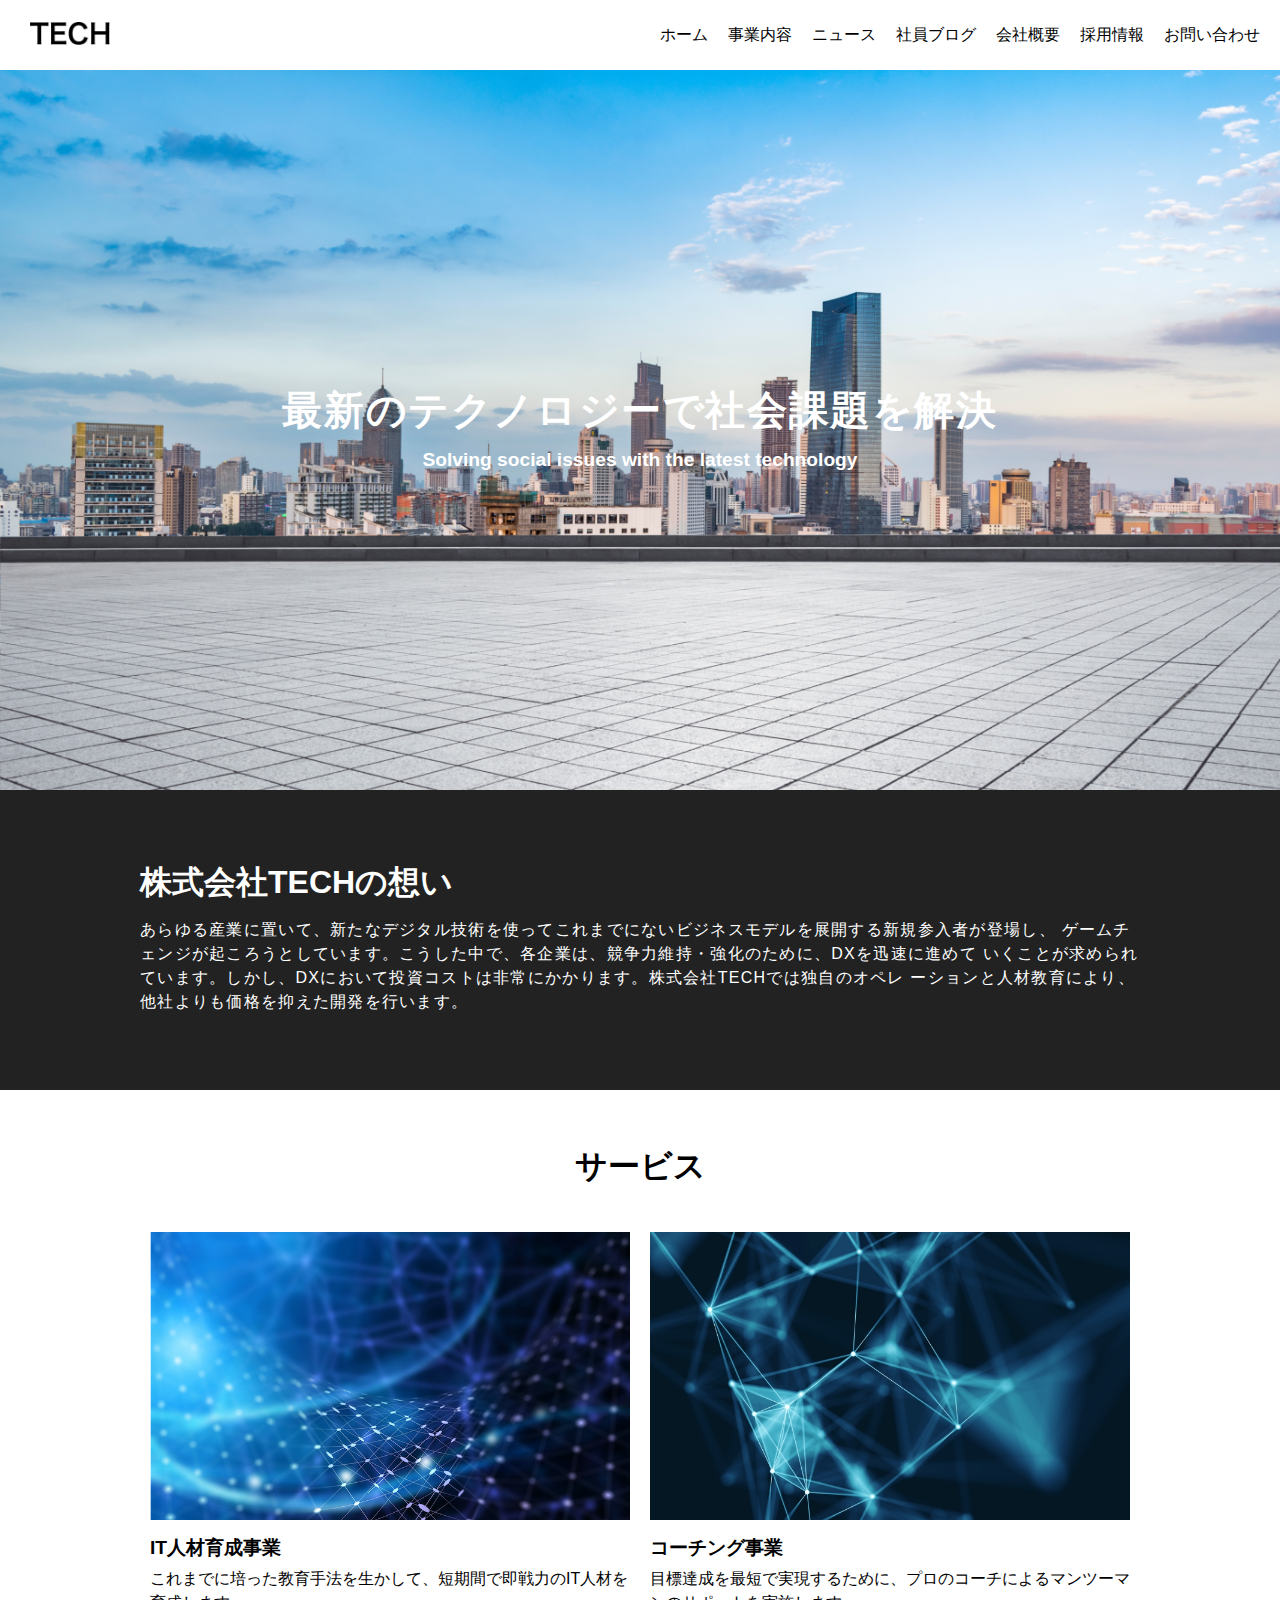
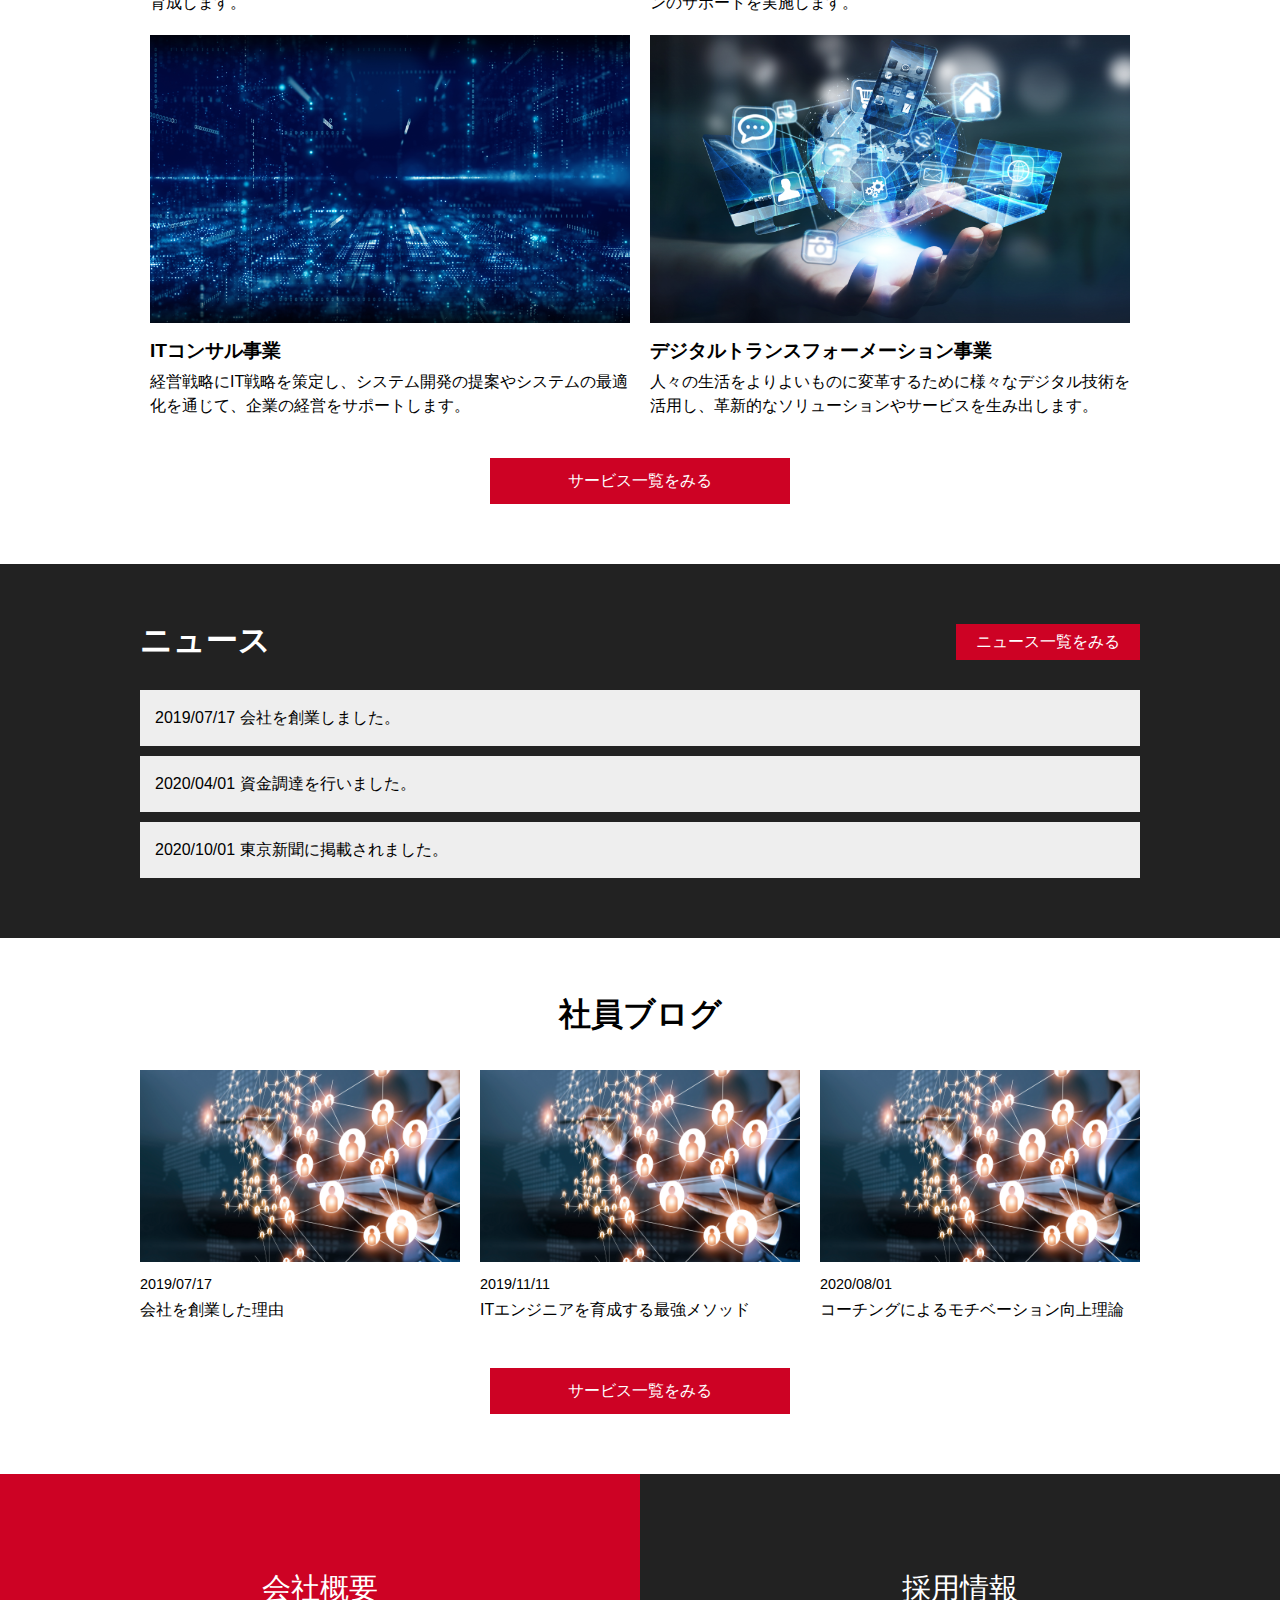
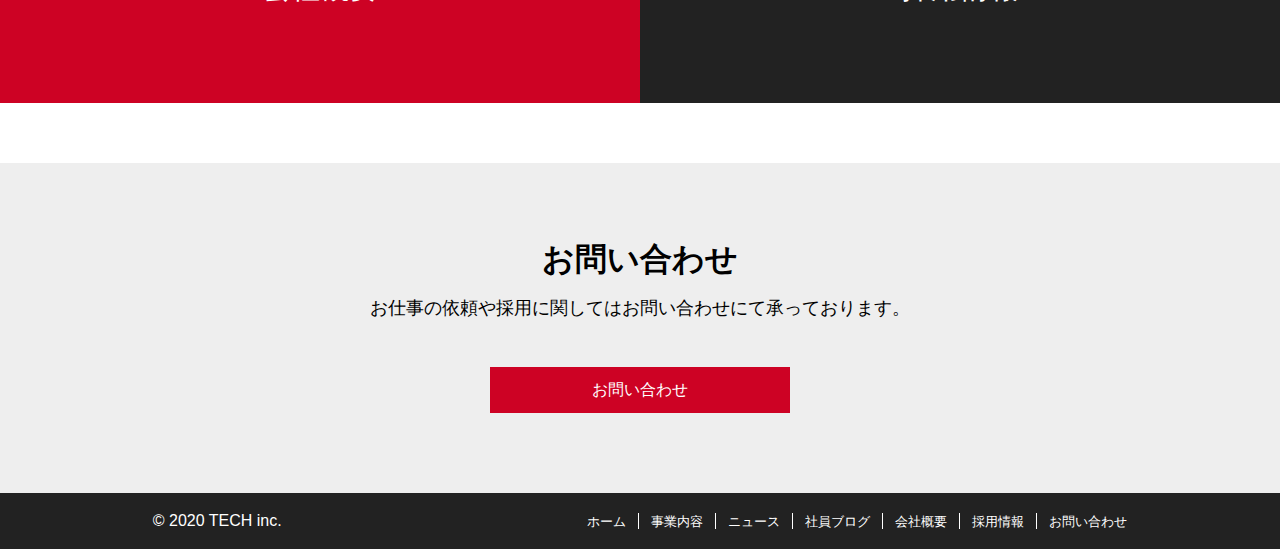
<file: index.html>
<!DOCTYPE html>
<html lang="en">
<head>
    <meta charset="UTF-8">
    <meta name="viewport" content="width=device-width, initial-scale=1.0">
    <title>株式会社TECH</title>
    <link rel="stylesheet" href="css/reset.css">
    <link rel="stylesheet" href="css/index.css">
</head>
<body>
    <header class="header">
        <a href="index.html"><img class="header-logo" src="img/logo.png" alt="ロゴ"></a>
        <nav class="nav" id="nav">
            <ul class="nav-list">
                <li class="nav-list_item"><a href="index.html">ホーム</a></li>
                <li class="nav-list_item"><a href="service.html">事業内容</a></li>
                <li class="nav-list_item"><a href="news.html">ニュース</a></li>
                <li class="nav-list_item"><a href="blog.html">社員ブログ</a></li>
                <li class="nav-list_item"><a href="company.html">会社概要</a></li>
                <li class="nav-list_item"><a href="recruit.html">採用情報</a></li>
                <li class="nav-list_item"><a href="contact.html">お問い合わせ</a></li>
            </ul>
        </nav>
        <div class="menu" id="menu">
            <span class="menu_line--top"></span>
            <span class="menu_line--middle"></span>
            <span class="menu_line--bottom"></span>
        </div>
    </header>
    <main>
        <div class="firstview">
            <div class="firstview_text val-width">
                <h1>最新のテクノロジーで社会課題を解決</h1>
                <p>Solving social issues with the latest technology</p>
            </div>
        </div>

        <div class="thought">
            <div class="thought_text val-width">
                <h2>株式会社TECHの想い</h2>
                <p>あらゆる産業に置いて、新たなデジタル技術を使ってこれまでにないビジネスモデルを展開する新規参入者が登場し、
                    ゲームチェンジが起ころうとしています。こうした中で、各企業は、競争力維持・強化のために、DXを迅速に進めて
                    いくことが求められています。しかし、DXにおいて投資コストは非常にかかります。株式会社TECHでは独自のオペレ
                    ーションと人材教育により、他社よりも価格を抑えた開発を行います。
                </p>
            </div>
        </div>

        <div class="service val-width">
            <h2 class="service_ttl">サービス</h2>
            <div class="service-list">
                <div class="service_content">
                    <img src="img/service1.png" alt="">
                    <div class="service_text">
                        <h3>IT人材育成事業</h3>
                        <p>これまでに培った教育手法を生かして、短期間で即戦力のIT人材を育成します。</p>
                    </div>
                </div>
                <div class="service_content">
                    <img src="img/service2.png" alt="">
                    <div class="service_text">
                        <h3>コーチング事業</h3>
                        <p>目標達成を最短で実現するために、プロのコーチによるマンツーマンのサポートを実施します。</p>
                    </div>
                </div>
                <div class="service_content">
                    <img src="img/service3.png" alt="">
                    <div class="service_text">
                        <h3>ITコンサル事業</h3>
                        <p>経営戦略にIT戦略を策定し、システム開発の提案やシステムの最適化を通じて、企業の経営をサポートします。</p>
                    </div>
                </div>
                <div class="service_content">
                    <img src="img/service4.png" alt="">
                    <div class="service_text">
                        <h3>デジタルトランスフォーメーション事業</h3>
                        <p>人々の生活をよりよいものに変革するために様々なデジタル技術を活用し、革新的なソリューションやサービスを生み出します。</p>
                    </div>
                </div>
            </div>
            <a href="service.html" class="service_btn">サービス一覧をみる</a>
        </div>

        <div class="news">
            <div class="news_content val-width">
                <div class="news_top">
                    <h2 class="news_ttl">ニュース</h2>
                    <a href="news.html" class="news_btn">ニュース一覧をみる</a>
                </div>
                <ul class="news-list">
                    <a href="#" class="news-list_item">2019/07/17 会社を創業しました。</a>
                    <a href="#" class="news-list_item">2020/04/01 資金調達を行いました。</a>
                    <a href="#" class="news-list_item">2020/10/01 東京新聞に掲載されました。</a>
                </ul>
            </div>
        </div>

        <div class="blog val-width">
            <h2 class="blog_ttl">社員ブログ</h2>
            <div class="blog-list">
                <div class="blog_content">
                    <a href="#" class="blog_img"><img src="img/blog.png" alt=""></a>
                    <p>2019/07/17</p>
                    <a href="">会社を創業した理由</a>
                </div>
                <div class="blog_content">
                    <a href="#" class="blog_img"><img src="img/blog.png" alt=""></a>
                    <p>2019/11/11</p>
                    <a href="">ITエンジニアを育成する最強メソッド</a>
                </div>
                <div class="blog_content">
                    <a href="#" class="blog_img"><img src="img/blog.png" alt=""></a>
                    <p>2020/08/01</p>
                    <a href="">コーチングによるモチベーション向上理論</a>
                </div>
            </div>
            <a href="blog.html" class="blog_btn">サービス一覧をみる</a>
        </div>

        <div class="company-recruit">
            <a href="company.html" class="company">会社概要</a>
            <a href="recruit.html" class="recruit">採用情報</a>
        </div>

        <div class="contact">
            <div class="contact_content val-width">
                <h2>お問い合わせ</h2>
                <p>お仕事の依頼や採用に関してはお問い合わせにて承っております。</p>
            </div>
            <a href="contact.html" class="contact_btn">お問い合わせ</a>
        </div>
    </main>

    <footer class="footer">
        <div class="footer_copy">
            <small>&copy; 2020 TECH inc.</small>
        </div>
        <div class="footer_menu">
            <ul class="footer_menu-list">
                <li class="footer_menu-list_item"><a href="index.html">ホーム</a></li>
                <li class="footer_menu-list_item"><a href="service.html">事業内容</a></li>
                <li class="footer_menu-list_item"><a href="news.html">ニュース</a></li>
                <li class="footer_menu-list_item"><a href="blog.html">社員ブログ</a></li>
                <li class="footer_menu-list_item"><a href="company.html">会社概要</a></li>
                <li class="footer_menu-list_item"><a href="recruit.html">採用情報</a></li>
                <li class="footer_menu-list_item"><a href="contact.html">お問い合わせ</a></li>
            </ul>
        </div>
    </footer>

    <script src="js/main.js"></script>
</body>
</html>
</file>
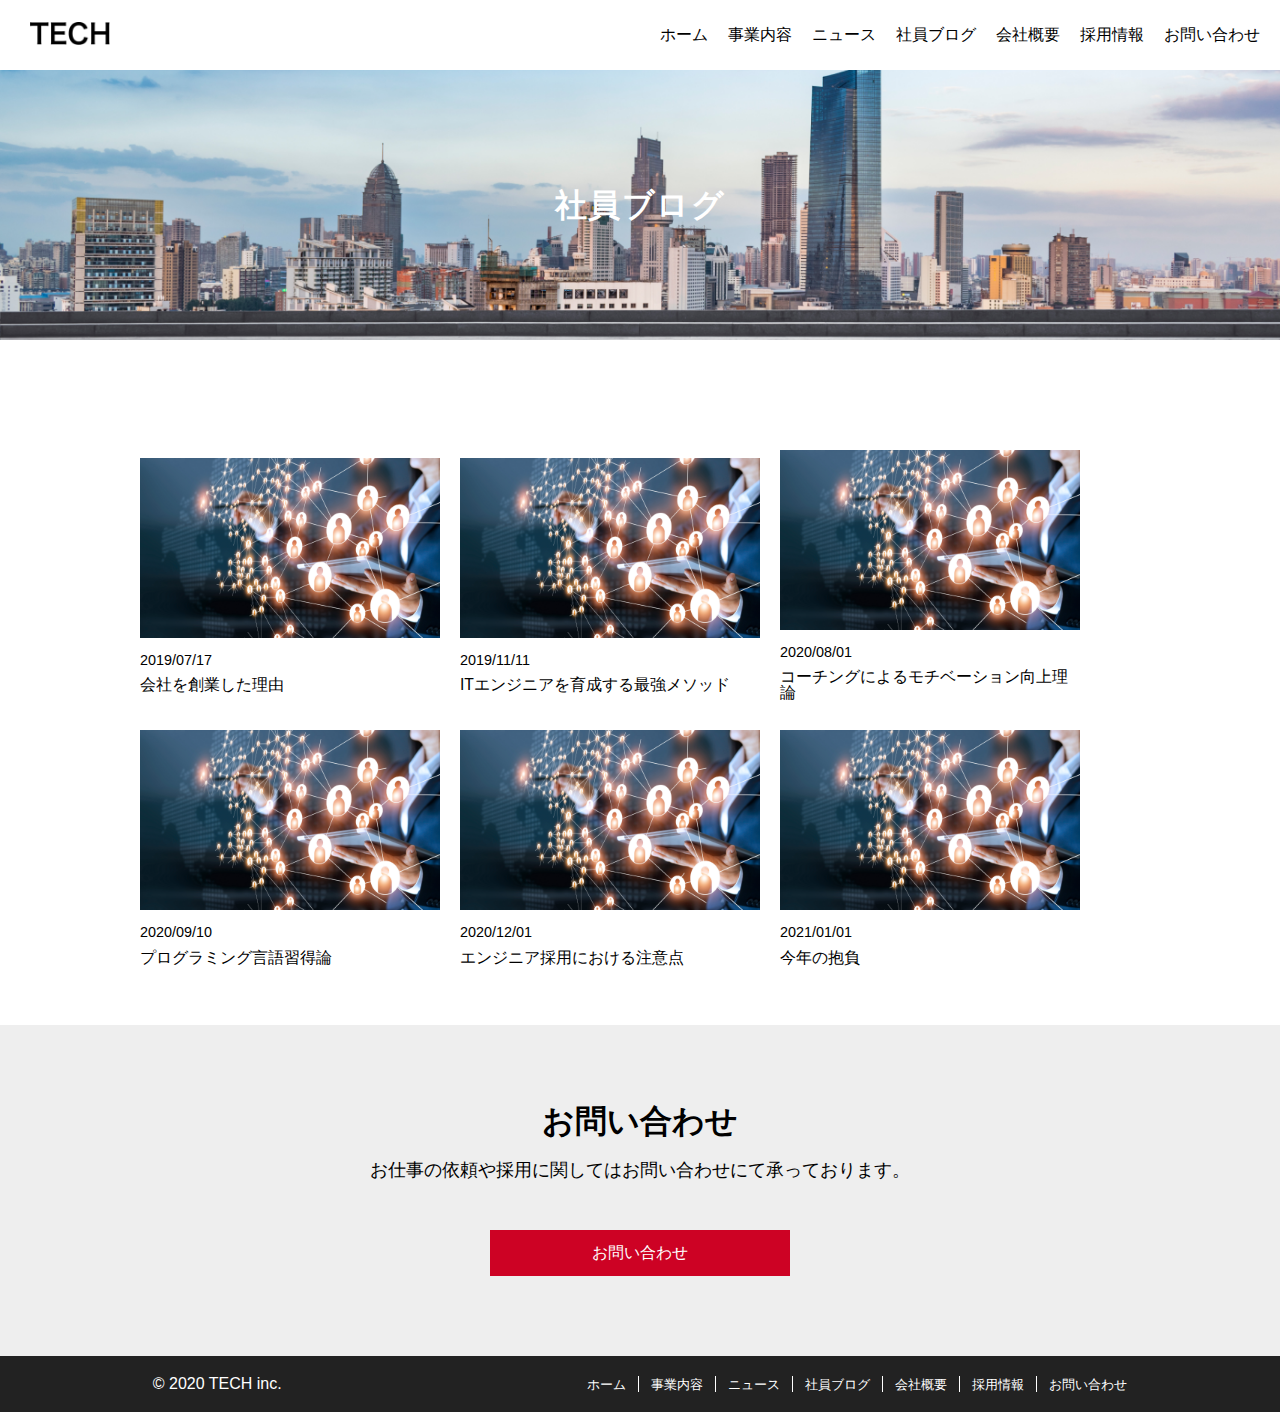
<file: blog.html>
<!DOCTYPE html>
<html lang="en">
<head>
    <meta charset="UTF-8">
    <meta name="viewport" content="width=device-width, initial-scale=1.0">
    <title>株式会社TECH</title>
    <link rel="stylesheet" href="css/reset.css">
    <link rel="stylesheet" href="css/blog.css">
</head>
<body>
    <header class="header">
        <a href="index.html"><img class="header-logo" src="img/logo.png" alt="ロゴ"></a>
        <nav class="nav" id="nav">
            <ul class="nav-list">
                <li class="nav-list_item"><a href="index.html">ホーム</a></li>
                <li class="nav-list_item"><a href="service.html">事業内容</a></li>
                <li class="nav-list_item"><a href="news.html">ニュース</a></li>
                <li class="nav-list_item"><a href="blog.html">社員ブログ</a></li>
                <li class="nav-list_item"><a href="company.html">会社概要</a></li>
                <li class="nav-list_item"><a href="recruit.html">採用情報</a></li>
                <li class="nav-list_item"><a href="contact.html">お問い合わせ</a></li>
            </ul>
        </nav>
        <div class="menu" id="menu">
            <span class="menu_line--top"></span>
            <span class="menu_line--middle"></span>
            <span class="menu_line--bottom"></span>
        </div>
    </header>

    <main>
        <div class="topview">
            <div class="topview_text">
                <h1>社員ブログ</h1>
            </div>
        </div>

        <div class="blog val-width">
            <div class="blog-list">
                <div class="blog_content">
                    <a href="#" class="blog_img"><img src="img/blog.png" alt=""></a>
                    <p>2019/07/17</p>
                    <a href="">会社を創業した理由</a>
                </div>
                <div class="blog_content">
                    <a href="#" class="blog_img"><img src="img/blog.png" alt=""></a>
                    <p>2019/11/11</p>
                    <a href="">ITエンジニアを育成する最強メソッド</a>
                </div>
                <div class="blog_content">
                    <a href="#" class="blog_img"><img src="img/blog.png" alt=""></a>
                    <p>2020/08/01</p>
                    <a href="">コーチングによるモチベーション向上理論</a>
                </div>
                <div class="blog_content">
                    <a href="#" class="blog_img"><img src="img/blog.png" alt=""></a>
                    <p>2020/09/10</p>
                    <a href="">プログラミング言語習得論</a>
                </div>
                <div class="blog_content">
                    <a href="#" class="blog_img"><img src="img/blog.png" alt=""></a>
                    <p>2020/12/01</p>
                    <a href="">エンジニア採用における注意点</a>
                </div>
                <div class="blog_content">
                    <a href="#" class="blog_img"><img src="img/blog.png" alt=""></a>
                    <p>2021/01/01</p>
                    <a href="">今年の抱負</a>
                </div>
            </div>
        </div>

        <div class="contact">
            <div class="contact_content val-width">
                <h2>お問い合わせ</h2>
                <p>お仕事の依頼や採用に関してはお問い合わせにて承っております。</p>
            </div>
            <a href="contact.html" class="contact_btn">お問い合わせ</a>
        </div>
    </main>

    <footer class="footer">
        <div class="footer_copy">
            <small>&copy; 2020 TECH inc.</small>
        </div>
        <div class="footer_menu">
            <ul class="footer_menu-list">
                <li class="footer_menu-list_item"><a href="index.html">ホーム</a></li>
                <li class="footer_menu-list_item"><a href="service.html">事業内容</a></li>
                <li class="footer_menu-list_item"><a href="news.html">ニュース</a></li>
                <li class="footer_menu-list_item"><a href="blog.html">社員ブログ</a></li>
                <li class="footer_menu-list_item"><a href="company.html">会社概要</a></li>
                <li class="footer_menu-list_item"><a href="recruit.html">採用情報</a></li>
                <li class="footer_menu-list_item"><a href="contact.html">お問い合わせ</a></li>
            </ul>
        </div>
    </footer>

    <script src="js/main.js"></script>
</body>
</html>
</file>
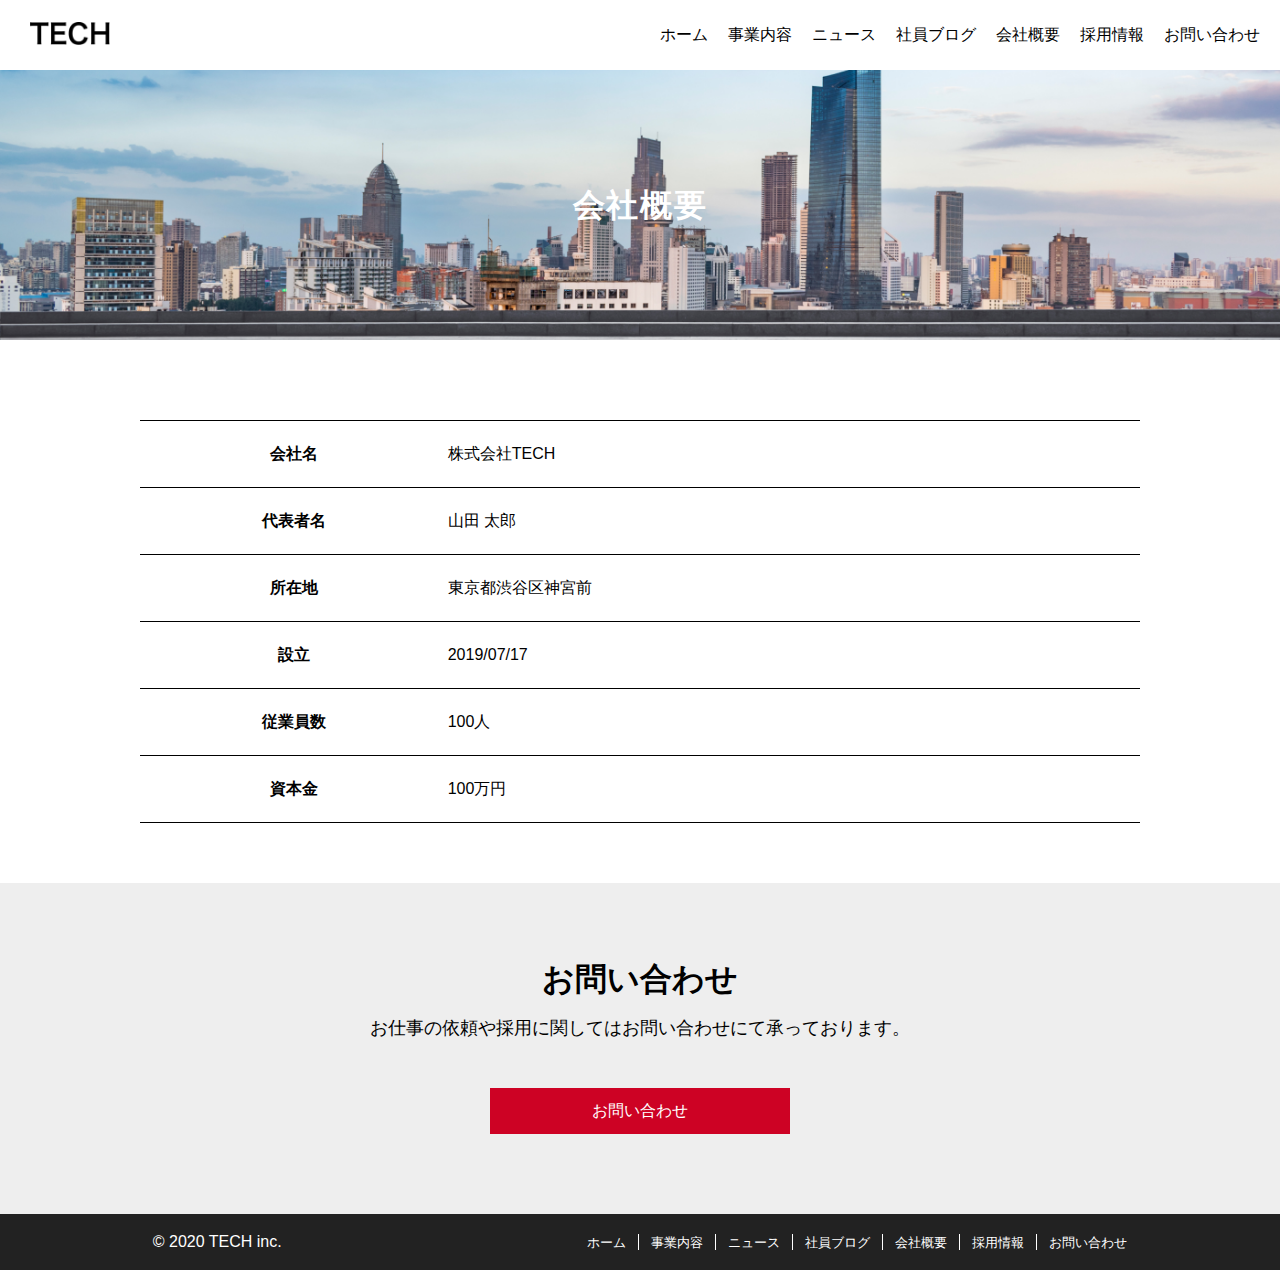
<file: company.html>
<!DOCTYPE html>
<html lang="en">
<head>
    <meta charset="UTF-8">
    <meta name="viewport" content="width=device-width, initial-scale=1.0">
    <title>株式会社TECH</title>
    <link rel="stylesheet" href="css/reset.css">
    <link rel="stylesheet" href="css/company.css">
</head>
<body>
    <header class="header">
        <a href="index.html"><img class="header-logo" src="img/logo.png" alt="ロゴ"></a>
        <nav class="nav" id="nav">
            <ul class="nav-list">
                <li class="nav-list_item"><a href="index.html">ホーム</a></li>
                <li class="nav-list_item"><a href="service.html">事業内容</a></li>
                <li class="nav-list_item"><a href="news.html">ニュース</a></li>
                <li class="nav-list_item"><a href="blog.html">社員ブログ</a></li>
                <li class="nav-list_item"><a href="company.html">会社概要</a></li>
                <li class="nav-list_item"><a href="recruit.html">採用情報</a></li>
                <li class="nav-list_item"><a href="contact.html">お問い合わせ</a></li>
            </ul>
        </nav>
        <div class="menu" id="menu">
            <span class="menu_line--top"></span>
            <span class="menu_line--middle"></span>
            <span class="menu_line--bottom"></span>
        </div>
    </header>

    <main>
        <div class="topview">
            <div class="topview_text">
                <h1>会社概要</h1>
            </div>
        </div>

        <div class="company val-width">
            <table class="company-table">
                <tr>
                    <th>会社名</th>
                    <td>株式会社TECH</td>
                </tr>
                <tr>
                    <th>代表者名</th>
                    <td>山田 太郎</td>
                </tr>
                <tr>
                    <th>所在地</th>
                    <td>東京都渋谷区神宮前</td>
                </tr>
                <tr>
                    <th>設立</th>
                    <td>2019/07/17</td>
                </tr>
                <tr>
                    <th>従業員数</th>
                    <td>100人</td>
                </tr>
                <tr>
                    <th>資本金</th>
                    <td>100万円</td>
                </tr>
            </table>
        </div>

        <div class="contact">
            <div class="contact_content val-width">
                <h2>お問い合わせ</h2>
                <p>お仕事の依頼や採用に関してはお問い合わせにて承っております。</p>
            </div>
            <a href="contact.html" class="contact_btn">お問い合わせ</a>
        </div>
    </main>

    <footer class="footer">
        <div class="footer_copy">
            <small>&copy; 2020 TECH inc.</small>
        </div>
        <div class="footer_menu">
            <ul class="footer_menu-list">
                <li class="footer_menu-list_item"><a href="index.html">ホーム</a></li>
                <li class="footer_menu-list_item"><a href="service.html">事業内容</a></li>
                <li class="footer_menu-list_item"><a href="news.html">ニュース</a></li>
                <li class="footer_menu-list_item"><a href="blog.html">社員ブログ</a></li>
                <li class="footer_menu-list_item"><a href="company.html">会社概要</a></li>
                <li class="footer_menu-list_item"><a href="recruit.html">採用情報</a></li>
                <li class="footer_menu-list_item"><a href="contact.html">お問い合わせ</a></li>
            </ul>
        </div>
    </footer>

    <script src="js/main.js"></script>
</body>
</html>
</file>
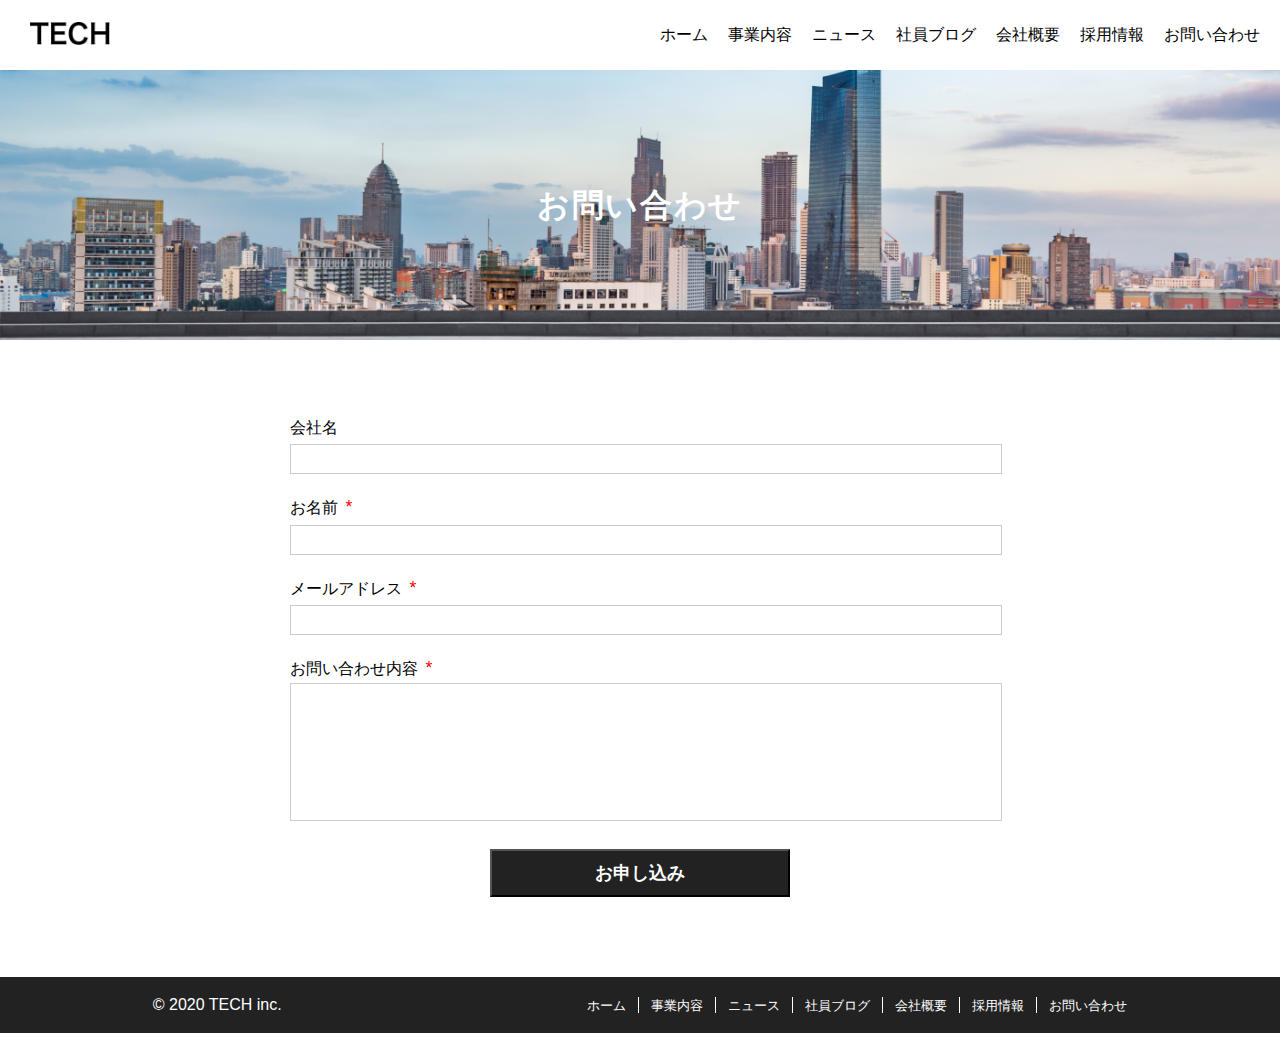
<file: contact.html>
<!DOCTYPE html>
<html lang="en">
<head>
    <meta charset="UTF-8">
    <meta name="viewport" content="width=device-width, initial-scale=1.0">
    <title>株式会社TECH</title>
    <link rel="stylesheet" href="css/reset.css">
    <link rel="stylesheet" href="css/contact.css">
</head>
<body>
    <header class="header">
        <a href="index.html"><img class="header-logo" src="img/logo.png" alt="ロゴ"></a>
        <nav class="nav" id="nav">
            <ul class="nav-list">
                <li class="nav-list_item"><a href="index.html">ホーム</a></li>
                <li class="nav-list_item"><a href="service.html">事業内容</a></li>
                <li class="nav-list_item"><a href="news.html">ニュース</a></li>
                <li class="nav-list_item"><a href="blog.html">社員ブログ</a></li>
                <li class="nav-list_item"><a href="company.html">会社概要</a></li>
                <li class="nav-list_item"><a href="recruit.html">採用情報</a></li>
                <li class="nav-list_item"><a href="contact.html">お問い合わせ</a></li>
            </ul>
        </nav>
        <div class="menu" id="menu">
            <span class="menu_line--top"></span>
            <span class="menu_line--middle"></span>
            <span class="menu_line--bottom"></span>
        </div>
    </header>

    <main>
        <div class="topview">
            <div class="topview_text">
                <h1>お問い合わせ</h1>
            </div>
        </div>

        <div class="contact val-width">
            <form class="contact-form" method="POST">
                <div class="contact-form_item">
                    <label for="company" class="contact-form_item-label">
                        会社名
                    </label>
                    <input type="text" id="company" class="contact-form_item-input">
                </div>
                <div class="contact-form_item">
                    <label for="name" class="contact-form_item-label">
                        お名前
                        <span class="contact-form_item-label-required">*</span>
                    </label>
                    <input type="text" id="name" class="contact-form_item-input" required>
                </div>
                <div class="contact-form_item">
                    <label for="email" class="contact-form_item-label">
                        メールアドレス
                        <span class="contact-form_item-label-required">*</span>
                    </label>
                    <input type="email" id="email" class="contact-form_item-input" required>
                </div>
                <div class="contact-form_item">
                    <label for="comment" class="contact-form_item-label">
                        お問い合わせ内容
                        <span class="contact-form_item-label-required">*</span>
                    </label>
                    <textarea id="comment" class="contact-form_item-textarea" rows="7" cols="80" required></textarea>
                </div>
                <input type="submit" class="contact-form_btn" value="お申し込み">
            </form>
        </div>

    </main>

    <footer class="footer">
        <div class="footer_copy">
            <small>&copy; 2020 TECH inc.</small>
        </div>
        <div class="footer_menu">
            <ul class="footer_menu-list">
                <li class="footer_menu-list_item"><a href="index.html">ホーム</a></li>
                <li class="footer_menu-list_item"><a href="service.html">事業内容</a></li>
                <li class="footer_menu-list_item"><a href="news.html">ニュース</a></li>
                <li class="footer_menu-list_item"><a href="blog.html">社員ブログ</a></li>
                <li class="footer_menu-list_item"><a href="company.html">会社概要</a></li>
                <li class="footer_menu-list_item"><a href="recruit.html">採用情報</a></li>
                <li class="footer_menu-list_item"><a href="contact.html">お問い合わせ</a></li>
            </ul>
        </div>
    </footer>

    <script src="js/main.js"></script>
</body>
</html>
</file>
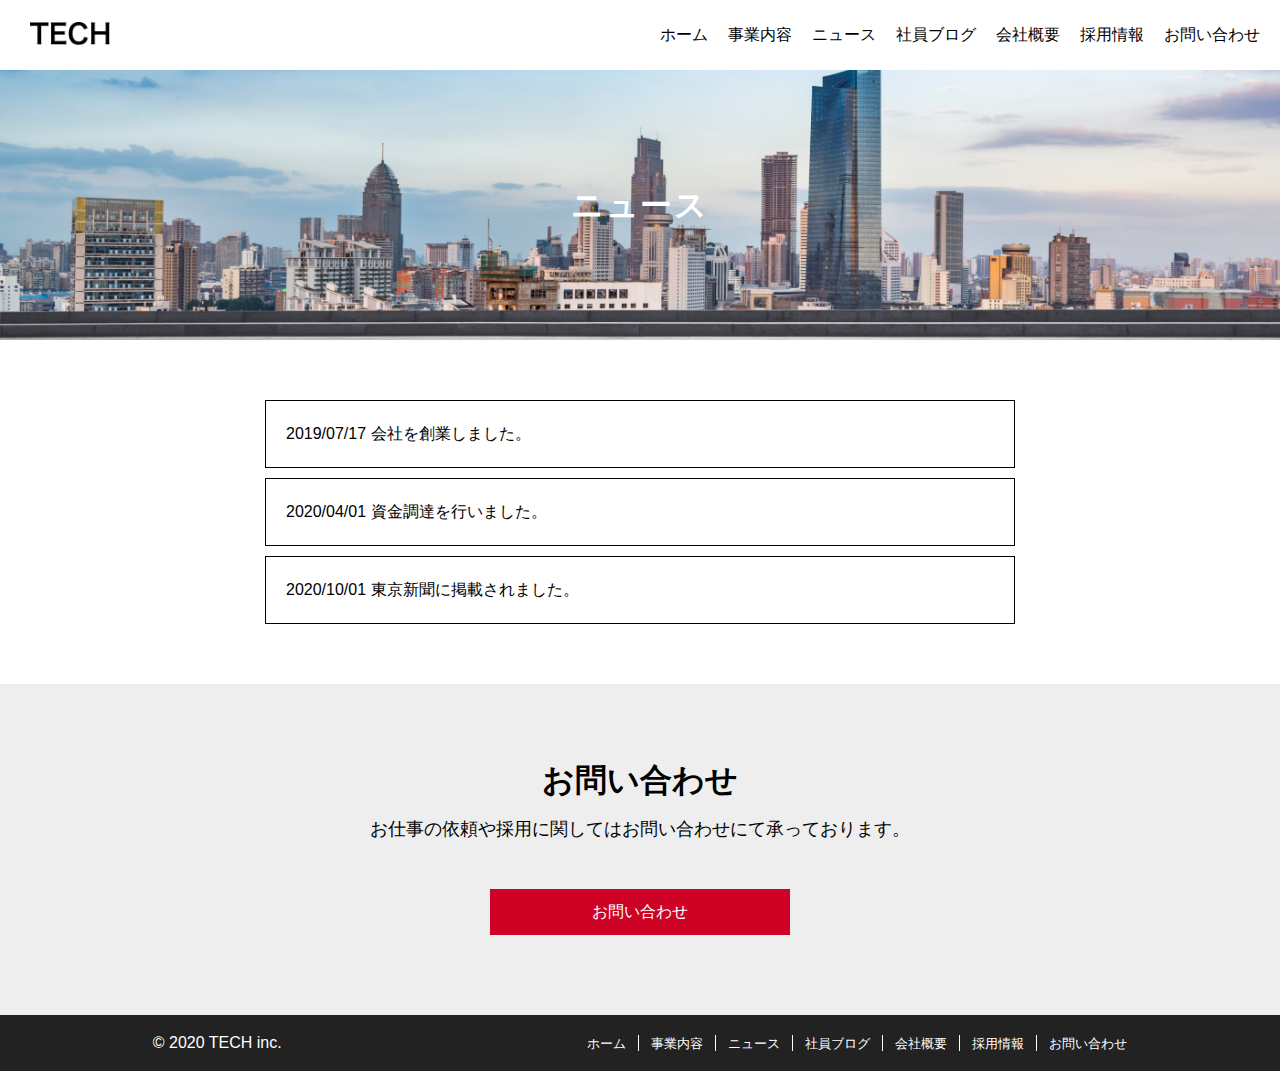
<file: news.html>
<!DOCTYPE html>
<html lang="en">
<head>
    <meta charset="UTF-8">
    <meta name="viewport" content="width=device-width, initial-scale=1.0">
    <title>株式会社TECH</title>
    <link rel="stylesheet" href="css/reset.css">
    <link rel="stylesheet" href="css/news.css">
</head>
<body>
    <header class="header">
        <a href="index.html"><img class="header-logo" src="img/logo.png" alt="ロゴ"></a>
        <nav class="nav" id="nav">
            <ul class="nav-list">
                <li class="nav-list_item"><a href="index.html">ホーム</a></li>
                <li class="nav-list_item"><a href="service.html">事業内容</a></li>
                <li class="nav-list_item"><a href="news.html">ニュース</a></li>
                <li class="nav-list_item"><a href="blog.html">社員ブログ</a></li>
                <li class="nav-list_item"><a href="company.html">会社概要</a></li>
                <li class="nav-list_item"><a href="recruit.html">採用情報</a></li>
                <li class="nav-list_item"><a href="contact.html">お問い合わせ</a></li>
            </ul>
        </nav>
        <div class="menu" id="menu">
            <span class="menu_line--top"></span>
            <span class="menu_line--middle"></span>
            <span class="menu_line--bottom"></span>
        </div>
    </header>

    <main>
        <div class="topview">
            <div class="topview_text">
                <h1>ニュース</h1>
            </div>
        </div>

        <div class="news">
            <div class="news_content val-width">
                <ul class="news-list">
                    <a href="#" class="news-list_item">2019/07/17 会社を創業しました。</a>
                    <a href="#" class="news-list_item">2020/04/01 資金調達を行いました。</a>
                    <a href="#" class="news-list_item">2020/10/01 東京新聞に掲載されました。</a>
                </ul>
            </div>
        </div>


        <div class="contact">
            <div class="contact_content val-width">
                <h2>お問い合わせ</h2>
                <p>お仕事の依頼や採用に関してはお問い合わせにて承っております。</p>
            </div>
            <a href="contact.html" class="contact_btn">お問い合わせ</a>
        </div>
    </main>

    <footer class="footer">
        <div class="footer_copy">
            <small>&copy; 2020 TECH inc.</small>
        </div>
        <div class="footer_menu">
            <ul class="footer_menu-list">
                <li class="footer_menu-list_item"><a href="index.html">ホーム</a></li>
                <li class="footer_menu-list_item"><a href="service.html">事業内容</a></li>
                <li class="footer_menu-list_item"><a href="news.html">ニュース</a></li>
                <li class="footer_menu-list_item"><a href="blog.html">社員ブログ</a></li>
                <li class="footer_menu-list_item"><a href="company.html">会社概要</a></li>
                <li class="footer_menu-list_item"><a href="recruit.html">採用情報</a></li>
                <li class="footer_menu-list_item"><a href="contact.html">お問い合わせ</a></li>
            </ul>
        </div>
    </footer>

    <script src="js/main.js"></script>
</body>
</html>
</file>
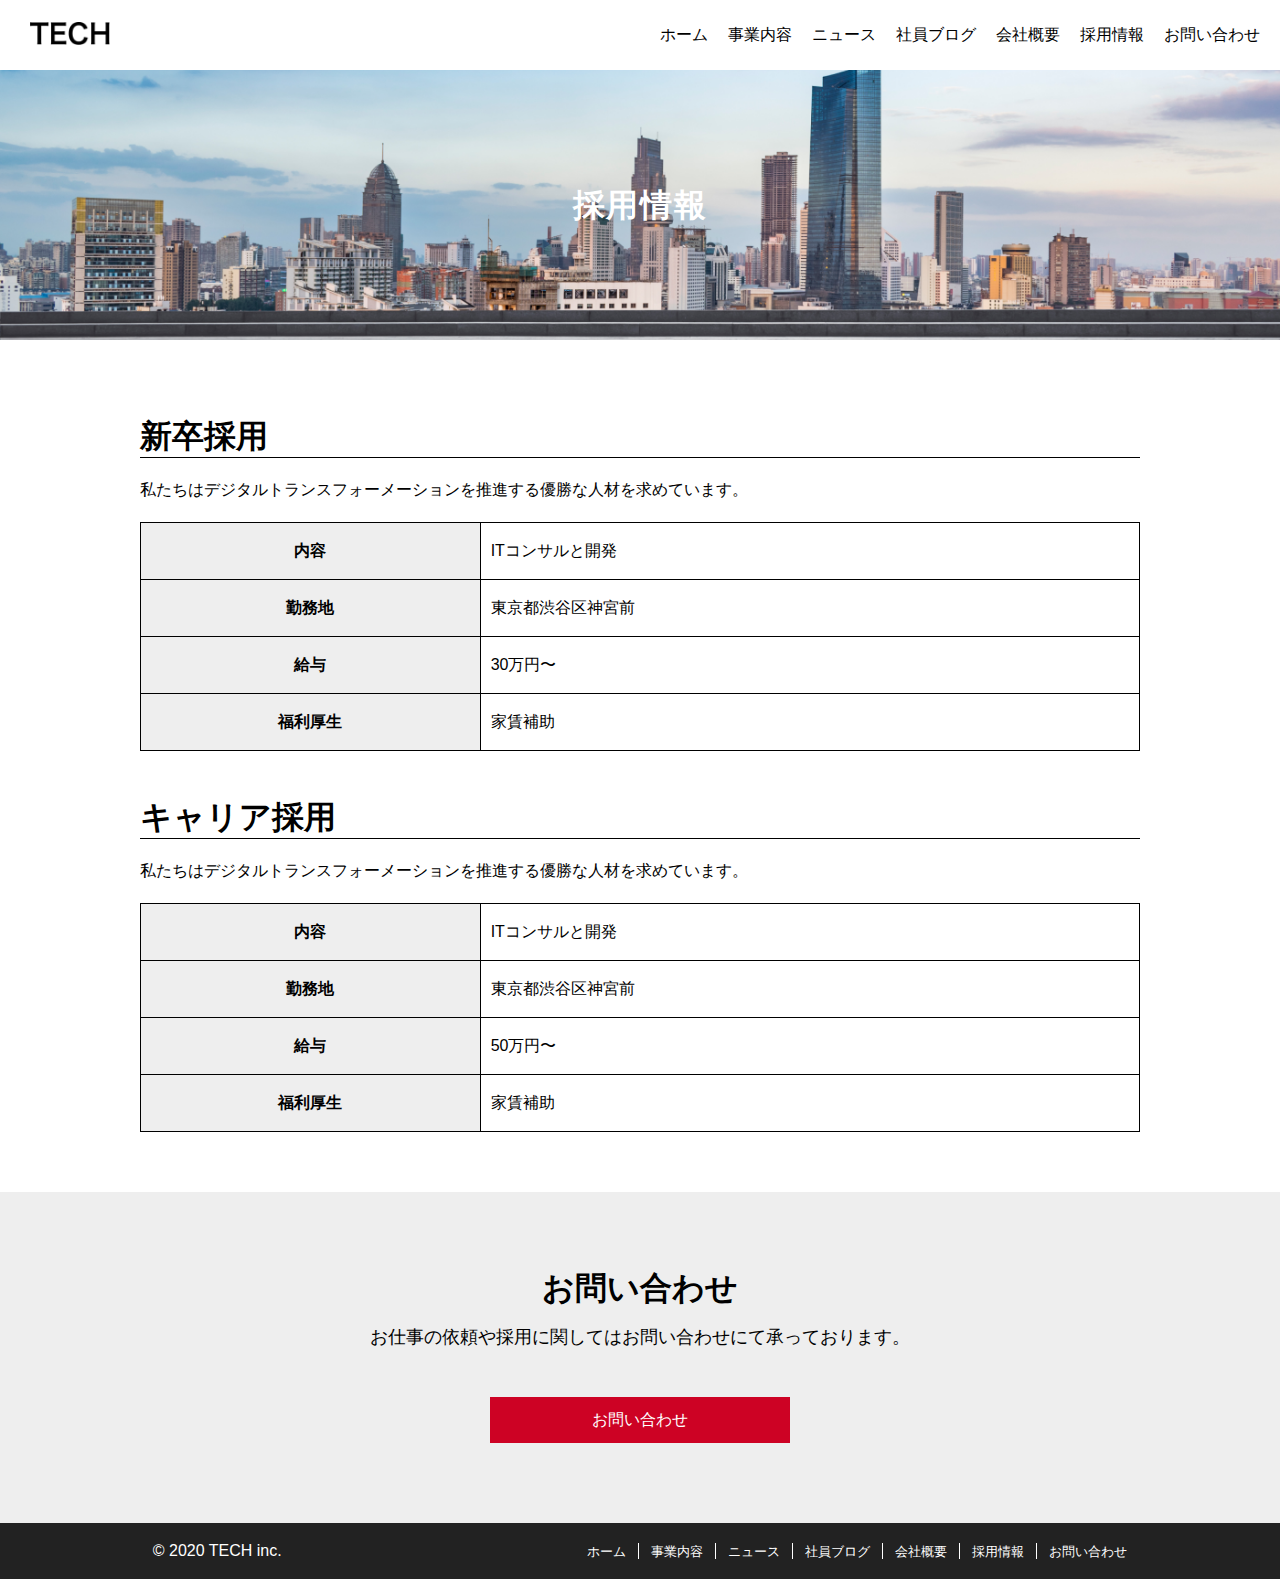
<file: recruit.html>
<!DOCTYPE html>
<html lang="en">
<head>
    <meta charset="UTF-8">
    <meta name="viewport" content="width=device-width, initial-scale=1.0">
    <title>株式会社TECH</title>
    <link rel="stylesheet" href="css/reset.css">
    <link rel="stylesheet" href="css/recruit.css">
</head>
<body>
    <header class="header">
        <a href="index.html"><img class="header-logo" src="img/logo.png" alt="ロゴ"></a>
        <nav class="nav" id="nav">
            <ul class="nav-list">
                <li class="nav-list_item"><a href="index.html">ホーム</a></li>
                <li class="nav-list_item"><a href="service.html">事業内容</a></li>
                <li class="nav-list_item"><a href="news.html">ニュース</a></li>
                <li class="nav-list_item"><a href="blog.html">社員ブログ</a></li>
                <li class="nav-list_item"><a href="company.html">会社概要</a></li>
                <li class="nav-list_item"><a href="recruit.html">採用情報</a></li>
                <li class="nav-list_item"><a href="contact.html">お問い合わせ</a></li>
            </ul>
        </nav>
        <div class="menu" id="menu">
            <span class="menu_line--top"></span>
            <span class="menu_line--middle"></span>
            <span class="menu_line--bottom"></span>
        </div>
    </header>

    <main>
        <div class="topview">
            <div class="topview_text">
                <h1>採用情報</h1>
            </div>
        </div>

        <div  class="recruit val-width">
            <h2 class="recruit_ttl">新卒採用</h2>
            <p class="recruit_text">私たちはデジタルトランスフォーメーションを推進する優勝な人材を求めています。</p>
            <table class="recruit-table">
                <tr>
                    <th>内容</th>
                    <td>ITコンサルと開発</td>
                </tr>
                <tr>
                    <th>勤務地</th>
                    <td>東京都渋谷区神宮前</td>
                </tr>
                <tr>
                    <th>給与</th>
                    <td>30万円〜</td>
                </tr>
                <tr>
                    <th>福利厚生</th>
                    <td>家賃補助</td>
                </tr>
            </table>
            <h2 class="recruit_ttl">キャリア採用</h2>
            <p class="recruit_text">私たちはデジタルトランスフォーメーションを推進する優勝な人材を求めています。</p>
            <table class="recruit-table">
                <tr>
                    <th>内容</th>
                    <td>ITコンサルと開発</td>
                </tr>
                <tr>
                    <th>勤務地</th>
                    <td>東京都渋谷区神宮前</td>
                </tr>
                <tr>
                    <th>給与</th>
                    <td>50万円〜</td>
                </tr>
                <tr>
                    <th>福利厚生</th>
                    <td>家賃補助</td>
                </tr>
            </table>
        </div>

        <div class="contact">
            <div class="contact_content val-width">
                <h2>お問い合わせ</h2>
                <p>お仕事の依頼や採用に関してはお問い合わせにて承っております。</p>
            </div>
            <a href="contact.html" class="contact_btn">お問い合わせ</a>
        </div>
    </main>

    <footer class="footer">
        <div class="footer_copy">
            <small>&copy; 2020 TECH inc.</small>
        </div>
        <div class="footer_menu">
            <ul class="footer_menu-list">
                <li class="footer_menu-list_item"><a href="index.html">ホーム</a></li>
                <li class="footer_menu-list_item"><a href="service.html">事業内容</a></li>
                <li class="footer_menu-list_item"><a href="news.html">ニュース</a></li>
                <li class="footer_menu-list_item"><a href="blog.html">社員ブログ</a></li>
                <li class="footer_menu-list_item"><a href="company.html">会社概要</a></li>
                <li class="footer_menu-list_item"><a href="recruit.html">採用情報</a></li>
                <li class="footer_menu-list_item"><a href="contact.html">お問い合わせ</a></li>
            </ul>
        </div>
    </footer>

    <script src="js/main.js"></script>
</body>
</html>
</file>
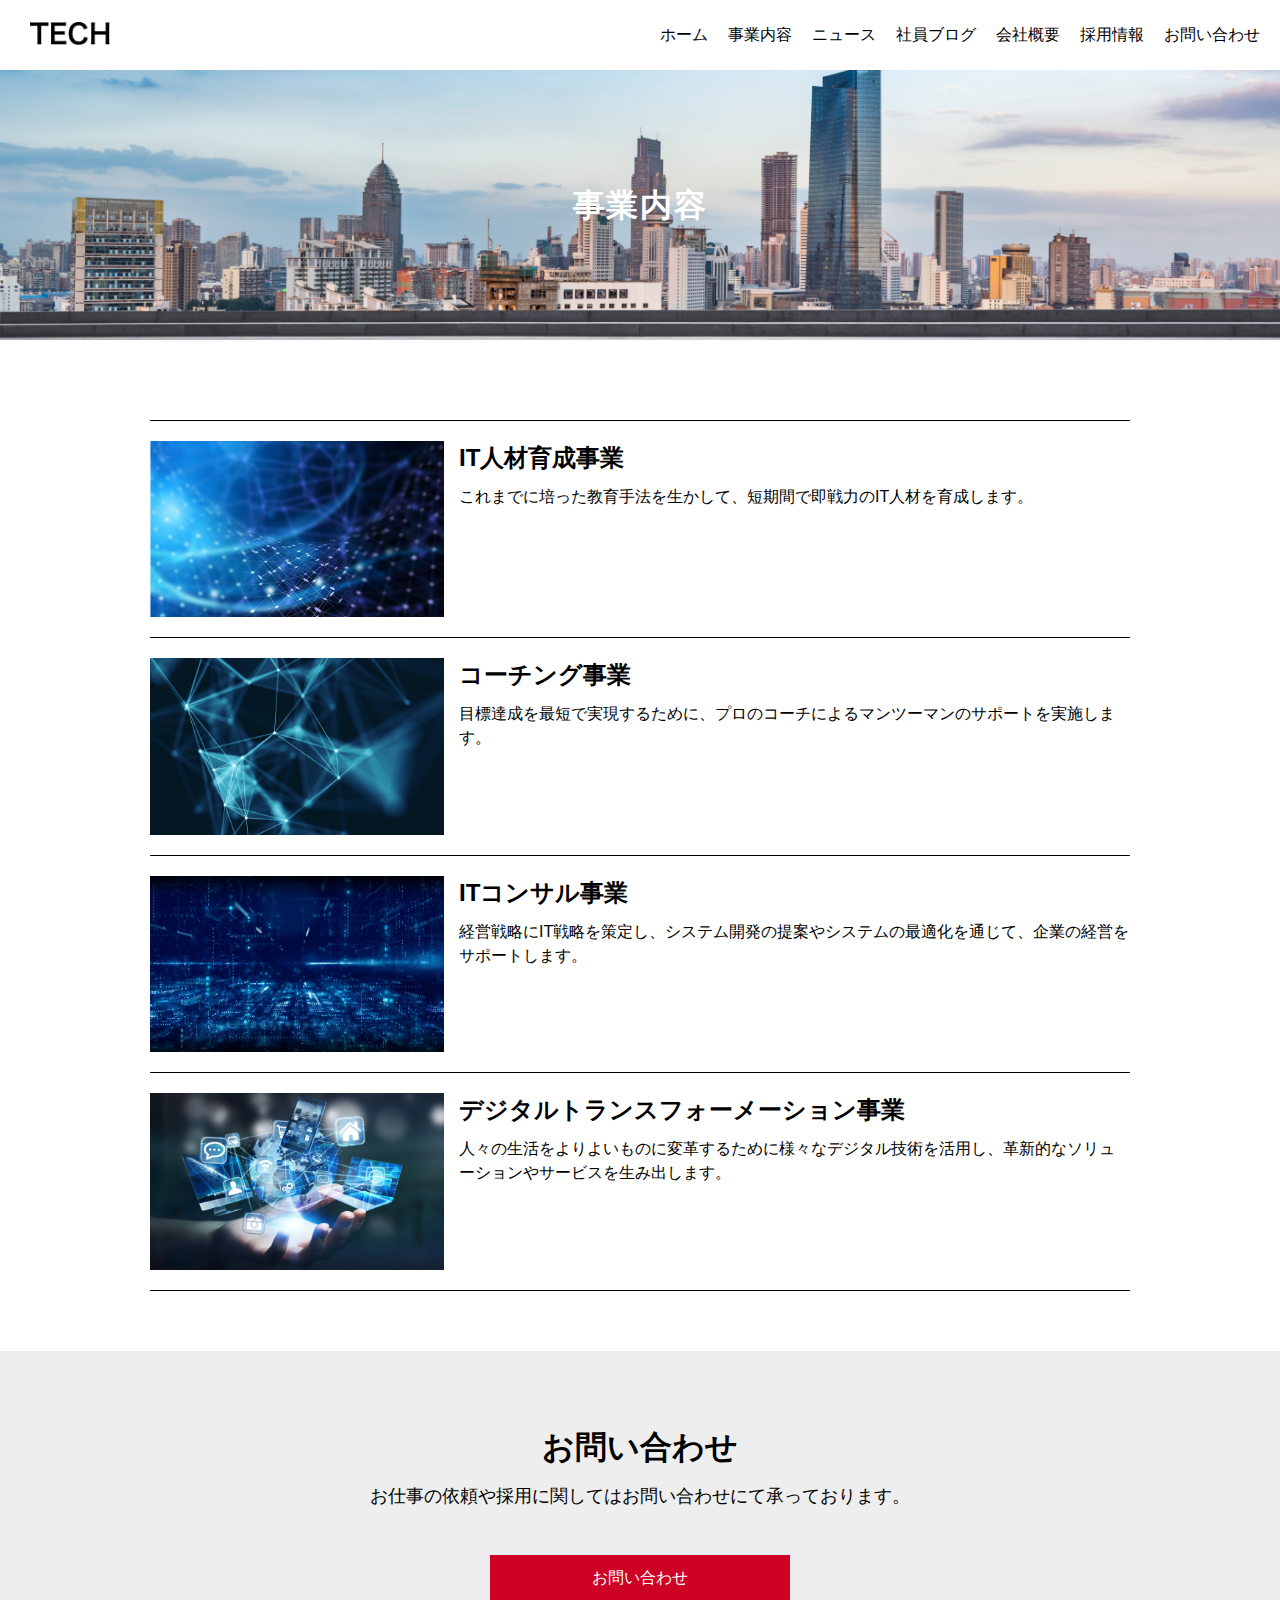
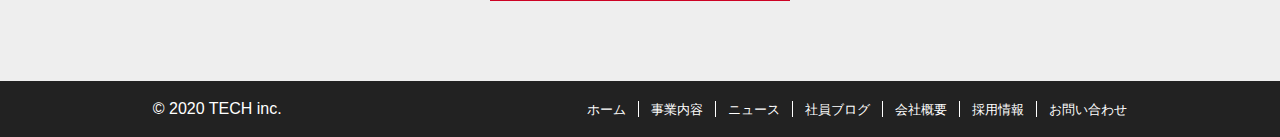
<file: service.html>
<!DOCTYPE html>
<html lang="en">
<head>
    <meta charset="UTF-8">
    <meta name="viewport" content="width=device-width, initial-scale=1.0">
    <title>株式会社TECH</title>
    <link rel="stylesheet" href="css/reset.css">
    <link rel="stylesheet" href="css/service.css">
</head>
<body>
    <header class="header">
        <a href="index.html"><img class="header-logo" src="img/logo.png" alt="ロゴ"></a>
        <nav class="nav" id="nav">
            <ul class="nav-list">
                <li class="nav-list_item"><a href="index.html">ホーム</a></li>
                <li class="nav-list_item"><a href="service.html">事業内容</a></li>
                <li class="nav-list_item"><a href="news.html">ニュース</a></li>
                <li class="nav-list_item"><a href="blog.html">社員ブログ</a></li>
                <li class="nav-list_item"><a href="company.html">会社概要</a></li>
                <li class="nav-list_item"><a href="recruit.html">採用情報</a></li>
                <li class="nav-list_item"><a href="contact.html">お問い合わせ</a></li>
            </ul>
        </nav>
        <div class="menu" id="menu">
            <span class="menu_line--top"></span>
            <span class="menu_line--middle"></span>
            <span class="menu_line--bottom"></span>
        </div>
    </header>

    <main>
        <div class="topview">
            <div class="topview_text">
                <h1>事業内容</h1>
            </div>
        </div>

        <div class="service val-width">
            <div class="service-list">
                <div class="service_content">
                    <img src="img/service1.png" alt="">
                    <div class="service_text">
                        <h3>IT人材育成事業</h3>
                        <p>これまでに培った教育手法を生かして、短期間で即戦力のIT人材を育成します。</p>
                    </div>
                </div>
                <div class="service_content">
                    <img src="img/service2.png" alt="">
                    <div class="service_text">
                        <h3>コーチング事業</h3>
                        <p>目標達成を最短で実現するために、プロのコーチによるマンツーマンのサポートを実施します。</p>
                    </div>
                </div>
                <div class="service_content">
                    <img src="img/service3.png" alt="">
                    <div class="service_text">
                        <h3>ITコンサル事業</h3>
                        <p>経営戦略にIT戦略を策定し、システム開発の提案やシステムの最適化を通じて、企業の経営をサポートします。</p>
                    </div>
                </div>
                <div class="service_content">
                    <img src="img/service4.png" alt="">
                    <div class="service_text">
                        <h3>デジタルトランスフォーメーション事業</h3>
                        <p>人々の生活をよりよいものに変革するために様々なデジタル技術を活用し、革新的なソリューションやサービスを生み出します。</p>
                    </div>
                </div>
            </div>
        </div>

        <div class="contact">
            <div class="contact_content val-width">
                <h2>お問い合わせ</h2>
                <p>お仕事の依頼や採用に関してはお問い合わせにて承っております。</p>
            </div>
            <a href="contact.html" class="contact_btn">お問い合わせ</a>
        </div>
    </main>

    <footer class="footer">
        <div class="footer_copy">
            <small>&copy; 2020 TECH inc.</small>
        </div>
        <div class="footer_menu">
            <ul class="footer_menu-list">
                <li class="footer_menu-list_item"><a href="index.html">ホーム</a></li>
                <li class="footer_menu-list_item"><a href="service.html">事業内容</a></li>
                <li class="footer_menu-list_item"><a href="news.html">ニュース</a></li>
                <li class="footer_menu-list_item"><a href="blog.html">社員ブログ</a></li>
                <li class="footer_menu-list_item"><a href="company.html">会社概要</a></li>
                <li class="footer_menu-list_item"><a href="recruit.html">採用情報</a></li>
                <li class="footer_menu-list_item"><a href="contact.html">お問い合わせ</a></li>
            </ul>
        </div>
    </footer>

    <script src="js/main.js"></script>
</body>
</html>
</file>
<file: css/index.css>
body {
    font-family: "Hiragino Kaku Gothic ProN", sans-serif;
}

a {
    text-decoration: none;
}

.val-width {
    width: 80%;
}


/* ヘッダー */
.header {
    display: flex;
    justify-content: space-between;
    align-items: center;
    position: sticky;
    height: 70px;
    left: 0;
    top: 0;
    z-index: 1;
    background-color: #fff;
}

.header-logo {
    width: 80px;
    margin: 20px 30px;
}


.menu {
    display: inline-block;
    width: 45px;
    height: 36px;
    cursor: pointer;
    position: relative;
    right: 30px;
}

.menu_line--top,
.menu_line--middle,
.menu_line--bottom {
    display: inline-block;
    width: 100%;
    height: 5px;
    background-color: #000;
    position: absolute;
    transition: 0.5s;
}

.menu_line--top {
    top: 0;
}

.menu_line--middle {
    top: 15px;
}

.menu_line--bottom {
    bottom: 0;
}

.menu.open span:nth-of-type(1) {
    top: 14px;
    transform: rotate(45deg);
}

.menu.open span:nth-of-type(2) {
    opacity: 0;
}

.menu.open span:nth-of-type(3) {
    top: 14px;
    transform: rotate(-45deg);
}

.in {
    transform: translateX(100%);
}


.nav-list_item a {
    color: blue;
}

.nav {
    position: absolute;
    height: 100vh;
    width: 100%;
    top: 0;
    left: -100%;
    transition: .7s;
    text-align: center;
    background-color: #fff;
}

.nav-list {
    padding: 80px;
}

.nav-list_item {
    list-style: none;
    margin-top: 50px;
}


/* ファーストビュー */

.firstview {
    width: 100%;
    height: 80vh;
    background: url(../img/mv.png) center / cover;
    color: #fff;
    display: flex;
    justify-content: center;
    align-items: center;
    margin: 0 auto;
}

.firstview_text {
    text-align: center;
}

.firstview_text h1 {
    font-size: 2.5rem;
    letter-spacing: 0.1rem;
}

.firstview_text p {
    font-size: 1.2rem;
    margin-top: 20px;
    font-weight: bold;
}

/* 想い */
.thought {
    background-color: #222;
    width: 100%;
    height: 300px;
    display: flex;
    justify-content: center;
    align-items: center;
}

.thought_text {
    color: #fff;
    margin: 0 auto;
}

.thought_text h2 {
    font-size: 2rem;
    font-weight: bold;
}

.thought_text p {
    margin-top: 20px;
    letter-spacing: 0.08rem;
    line-height: 1.5;
}

/* サービス */

.service {
    margin: 60px auto 0;
}

.service_ttl {
    font-size: 2rem;
    text-align: center;
    margin-bottom: 30px;
}

.service_content{
    margin-top: 20px;
}

.service_content img {
    width: 100%;
}

.service_text {
    margin-top: 15px;
}

.service_text h3{
    font-size: 1.2rem;
}

.service_text p {
    margin-top: 10px;
    line-height: 1.5;
}

.service_btn {
    display: block;
    margin: 40px auto 0;
    color: #fff;
    background-color: #cd0224;
    text-align: center;
    padding: 15px 50px;
    cursor: pointer;
    width: 200px;
}

.service_btn:hover {
    opacity: 0.7;
}

/* ニュース */

.news {
    background-color: #222;
}

.news_content {
    margin: 60px auto 0;
    padding: 60px 0 60px;
}



.news_top {
    display: flex;
    justify-content: space-between;
}

.news_ttl {
    color: #fff;
    font-size: 2rem;
}

.news_btn {
    background-color: #cd0224;
    color: #fff;
    padding: 10px 20px;
    cursor: pointer;
}
.news_btn:hover {
    opacity: .7;
}

.news-list {
    list-style: none;
    margin-top: 30px;
}
.news-list_item {
    color: #000;
    background-color: #eee;
    padding: 15px;
    display: block;
    font-size: .9rem;
    cursor: pointer;
}
.news-list_item:not(:last-child) {
    margin-bottom: 10px;
}

.news-list_item:hover {
    opacity: .7;
}

/* ブログ */

.blog {
    margin: 60px auto 0;
}

.blog_ttl {
    font-size: 2rem;
    text-align: center;
    margin-bottom: 30px;
}


.blog_img:hover {
    opacity: .7;
}

.blog_img img {
    width: 100%;
}

.blog_content p {
    font-size: .9rem;
    margin-top: 12px;
}

.blog_content a {
    margin-top: 10px;
    font-size: 1.1rem;
    color: #000;
    display: block;
}

.blog_content a:hover {
    opacity: .7;
}


.blog_btn {
    display: block;
    margin: 50px auto 0;
    color: #fff;
    background-color: #cd0224;
    text-align: center;
    padding: 15px 50px;
    cursor: pointer;
    width: 200px;
}

.blog_btn:hover {
    opacity: 0.7;
}

/* 会社概要　採用情報 */
.company-recruit {
    width: 100%;
    display: flex;
    justify-content: space-between;
    margin-top: 60px;
}

.company {
    color: #fff;
    background-color: #cd0224;
    display: block;
    width: 50%;
    text-align: center;
    font-size: 1.8rem;
    padding: 100px 0;
}

.recruit {
    color: #fff;
    background-color: #222;
    display: block;
    width: 50%;
    text-align: center;
    font-size: 1.8rem;
    padding: 100px 0;
}

.company:hover,
.recruit:hover {
    opacity: .7;
}

/* コンタクト */

.contact {
    margin-top: 60px;
    width: 100%;
    background-color: #eee;
    padding: 80px 0;
}

.contact_content {
    margin: 0 auto;
    text-align: center;
}

.contact_content h2 {
    font-size: 2rem;
}

.contact_content p {
    margin-top: 25px;
    font-size: 1.1rem;
}

.contact_btn {
    display: block;
    margin: 50px auto 0;
    color: #fff;
    background-color: #cd0224;
    text-align: center;
    padding: 15px 50px;
    cursor: pointer;
    width: 200px;
}

.contact_btn:hover {
    opacity: 0.7;
}

/* フッター */

.footer {
    display: flex;
    justify-content: space-around;
    align-items: center;
    background-color: #222;
}

.footer_copy small {
    color: #fff;
}

.footer_menu-list {
    list-style: none;
    text-align: center;
    padding: 50px 0;
}

.footer_menu-list_item:not(:first-child) {
    margin-top: 20px;
}

.footer_menu-list_item a {
    color: #fff;
    font-size: .8rem;
}

.footer_menu-list_item a:hover {
    opacity: .7;
}


/* メディアクエリ */

@media screen and (min-width: 769px){

    .val-width {
        width: 1000px;
    }

    /* ヘッダー */

    .nav-list_item a {
        color: #000;
    }

    .menu {
        display: none;
    }

    .nav {
        background-color: #fff;
        position: static;
        left: initial;
        height: initial;
        width: initial;
    }


    .nav-list {
    display: flex;
    list-style: none;
    padding: 0 0;
    margin: 20px 0;
    right: 20px;
    }

    .nav-list_item {
    margin-right: 20px;
    margin-top: 0;
    }

    .in {
        transform: initial;
    }


    /* サービス */

    .service-list {
        display: flex;
        flex-wrap: wrap;
    }

    .service_content {
        width: 48%;
        margin: 20px 10px 00;
    }

    /* ニュース */

    .news-list_item {
        padding: 20px 15px;
        font-size: 1rem;
    }

    /* ブログ */

    .blog-list {
        display: flex;
        align-items: center;
    }

    .blog_content a {
        font-size: 1rem;
    }

    .blog_content:not(:last-child) {
        margin-right: 20px;
    }

    /* フッター */

    .footer_menu-list {
        display: flex;
        padding: 20px 0;
    }

    .footer_menu-list_item:not(:last-child) {
        border-right: 1px solid #fff;
        margin-right: 12px;
        padding-right: 12px;
    }

    .footer_menu-list_item:not(:first-child) {
        margin-top: 0px;
    }

}
</file>
<file: css/blog.css>
body {
    font-family: "Hiragino Kaku Gothic ProN", sans-serif;
}

a {
    text-decoration: none;
}

.val-width {
    width: 80%;
}


/* ヘッダー */
.header {
    display: flex;
    justify-content: space-between;
    align-items: center;
    position: sticky;
    height: 70px;
    left: 0;
    top: 0;
    z-index: 1;
    background-color: #fff;
}

.header-logo {
    width: 80px;
    margin: 20px 30px;
}


.menu {
    display: inline-block;
    width: 45px;
    height: 36px;
    cursor: pointer;
    position: relative;
    right: 30px;
}

.menu_line--top,
.menu_line--middle,
.menu_line--bottom {
    display: inline-block;
    width: 100%;
    height: 5px;
    background-color: #000;
    position: absolute;
    transition: 0.5s;
}

.menu_line--top {
    top: 0;
}

.menu_line--middle {
    top: 15px;
}

.menu_line--bottom {
    bottom: 0;
}

.menu.open span:nth-of-type(1) {
    top: 14px;
    transform: rotate(45deg);
}

.menu.open span:nth-of-type(2) {
    opacity: 0;
}

.menu.open span:nth-of-type(3) {
    top: 14px;
    transform: rotate(-45deg);
}

.in {
    transform: translateX(100%);
}


.nav-list_item a {
    color: blue;
}

.nav {
    position: absolute;
    height: 100vh;
    width: 100%;
    top: 0;
    left: -100%;
    transition: .7s;
    text-align: center;
    background-color: #fff;
}

.nav-list {
    padding: 80px;
}

.nav-list_item {
    list-style: none;
    margin-top: 50px;
}

/* トップビュー */

.topview {
    width: 100%;
    height: 30vh;
    background: url(../img/mv.png) center / cover;
    color: #fff;
    display: flex;
    justify-content: center;
    align-items: center;
}

.topview_text {
    text-align: center;
}

.topview_text h1 {
    font-size: 2rem;
    letter-spacing: 0.1rem;
}

/* メイン */

.blog {
    margin: 80px auto 0;
}

.blog_ttl {
    font-size: 2rem;
    text-align: center;
    margin-bottom: 30px;
}

.blog_content {
    margin-top: 20px;
}


.blog_img:hover {
    opacity: .7;
}

.blog_img img {
    width: 100%;
}

.blog_content p {
    font-size: .9rem;
    margin-top: 12px;
}

.blog_content a {
    margin-top: 10px;
    font-size: 1.1rem;
    color: #000;
    display: block;
}

.blog_content a:hover {
    opacity: .7;
}



/* コンタクト */

.contact {
    margin-top: 60px;
    width: 100%;
    background-color: #eee;
    padding: 80px 0;
}

.contact_content {
    margin: 0 auto;
    text-align: center;
}

.contact_content h2 {
    font-size: 2rem;
}

.contact_content p {
    margin-top: 25px;
    font-size: 1.1rem;
}

.contact_btn {
    display: block;
    margin: 50px auto 0;
    color: #fff;
    background-color: #cd0224;
    text-align: center;
    padding: 15px 50px;
    cursor: pointer;
    width: 200px;
}

.contact_btn:hover {
    opacity: 0.7;
}

/* フッター */

.footer {
    display: flex;
    justify-content: space-around;
    align-items: center;
    background-color: #222;
}

.footer_copy small {
    color: #fff;
}

.footer_menu-list {
    list-style: none;
    text-align: center;
    padding: 50px 0;
}

.footer_menu-list_item:not(:first-child) {
    margin-top: 20px;
}

.footer_menu-list_item a {
    color: #fff;
    font-size: .8rem;
}

.footer_menu-list_item a:hover {
    opacity: .7;
}

/* メディアクエリ */

@media screen and (min-width: 769px){

    .val-width {
        width: 1000px;
    }

    /* ヘッダー */

    .nav-list_item a {
        color: #000;
    }

    .menu {
        display: none;
    }

    .nav {
        background-color: #fff;
        position: static;
        left: initial;
        height: initial;
        width: initial;
    }


    .nav-list {
    display: flex;
    list-style: none;
    padding: 0 0;
    margin: 20px 0;
    right: 20px;
    }

    .nav-list_item {
    margin-right: 20px;
    margin-top: 0;
    }

    .in {
        transform: initial;
    }


    /* メイン */

     .blog-list {
        display: flex;
        align-items: center;
        flex-wrap: wrap;
    }

    .blog_content {
        width: 30%;
    }

    .blog_content a {
        font-size: .98rem;
    }

    .blog_content:not(:last-child) {
        margin-right: 20px;
    }

    /* フッター */

    .footer_menu-list {
        display: flex;
        padding: 20px 0;
    }

    .footer_menu-list_item:not(:last-child) {
        border-right: 1px solid #fff;
        margin-right: 12px;
        padding-right: 12px;
    }

    .footer_menu-list_item:not(:first-child) {
        margin-top: 0px;
    }

}
</file>
<file: css/company.css>
body {
    font-family: "Hiragino Kaku Gothic ProN", sans-serif;
}

a {
    text-decoration: none;
}

.val-width {
    width: 80%;
}


/* ヘッダー */
.header {
    display: flex;
    justify-content: space-between;
    align-items: center;
    position: sticky;
    height: 70px;
    left: 0;
    top: 0;
    z-index: 1;
    background-color: #fff;
}

.header-logo {
    width: 80px;
    margin: 20px 30px;
}


.menu {
    display: inline-block;
    width: 45px;
    height: 36px;
    cursor: pointer;
    position: relative;
    right: 30px;
}

.menu_line--top,
.menu_line--middle,
.menu_line--bottom {
    display: inline-block;
    width: 100%;
    height: 5px;
    background-color: #000;
    position: absolute;
    transition: 0.5s;
}

.menu_line--top {
    top: 0;
}

.menu_line--middle {
    top: 15px;
}

.menu_line--bottom {
    bottom: 0;
}

.menu.open span:nth-of-type(1) {
    top: 14px;
    transform: rotate(45deg);
}

.menu.open span:nth-of-type(2) {
    opacity: 0;
}

.menu.open span:nth-of-type(3) {
    top: 14px;
    transform: rotate(-45deg);
}

.in {
    transform: translateX(100%);
}


.nav-list_item a {
    color: blue;
}

.nav {
    position: absolute;
    height: 100vh;
    width: 100%;
    top: 0;
    left: -100%;
    transition: .7s;
    text-align: center;
    background-color: #fff;
}

.nav-list {
    padding: 80px;
}

.nav-list_item {
    list-style: none;
    margin-top: 50px;
}

/* トップビュー */

.topview {
    width: 100%;
    height: 30vh;
    background: url(../img/mv.png) center / cover;
    color: #fff;
    display: flex;
    justify-content: center;
    align-items: center;
}

.topview_text {
    text-align: center;
}

.topview_text h1 {
    font-size: 2rem;
    letter-spacing: 0.1rem;
}

/* メイン */

.company {
    margin: 80px auto 0;
}

.company-table {
    width: 100%;
    border-bottom: 1px solid #000;
}

.company-table th,
.company-table td {
    border-top: 1px solid #000;
    padding: 20px 0;
}



/* コンタクト */

.contact {
    margin-top: 60px;
    width: 100%;background-color: #eee;
    padding: 80px 0;
}

.contact_content {
    margin: 0 auto;
    text-align: center;
}

.contact_content h2 {
    font-size: 2rem;
}

.contact_content p {
    margin-top: 25px;
    font-size: 1.1rem;
}

.contact_btn {
    display: block;
    margin: 50px auto 0;
    color: #fff;
    background-color: #cd0224;
    text-align: center;
    padding: 15px 50px;
    cursor: pointer;
    width: 200px;
}

.contact_btn:hover {
    opacity: 0.7;
}

/* フッター */

.footer {
    display: flex;
    justify-content: space-around;
    align-items: center;
    background-color: #222;
}

.footer_copy small {
    color: #fff;
}

.footer_menu-list {
    list-style: none;
    text-align: center;
    padding: 50px 0;
}

.footer_menu-list_item:not(:first-child) {
    margin-top: 20px;
}

.footer_menu-list_item a {
    color: #fff;
    font-size: .8rem;
}

.footer_menu-list_item a:hover {
    opacity: .7;
}

/* メディアクエリ */

@media screen and (min-width: 769px){

    .val-width {
        width: 1000px;
    }

    /* ヘッダー */

    .nav-list_item a {
        color: #000;
    }

    .menu {
        display: none;
    }

    .nav {
        background-color: #fff;
        position: static;
        left: initial;
        height: initial;
        width: initial;
    }


    .nav-list {
    display: flex;
    list-style: none;
    padding: 0 0;
    margin: 20px 0;
    right: 20px;
    }

    .nav-list_item {
    margin-right: 20px;
    margin-top: 0;
    }

    .in {
        transform: initial;
    }


    /* メイン */

    .company-table th,
    .company-table td {
    border-top: 1px solid #000;
    padding: 25px 0;
}


    /* フッター */

    .footer_menu-list {
        display: flex;
        padding: 20px 0;
    }

    .footer_menu-list_item:not(:last-child) {
        border-right: 1px solid #fff;
        margin-right: 12px;
        padding-right: 12px;
    }

    .footer_menu-list_item:not(:first-child) {
        margin-top: 0px;
    }

}
</file>
<file: css/contact.css>
body {
    font-family: "Hiragino Kaku Gothic ProN", sans-serif;
}

a {
    text-decoration: none;
}

.val-width {
    width: 80%;
}


/* ヘッダー */
.header {
    display: flex;
    justify-content: space-between;
    align-items: center;
    position: sticky;
    height: 70px;
    left: 0;
    top: 0;
    z-index: 1;
    background-color: #fff;
}

.header-logo {
    width: 80px;
    margin: 20px 30px;
}


.menu {
    display: inline-block;
    width: 45px;
    height: 36px;
    cursor: pointer;
    position: relative;
    right: 30px;
}

.menu_line--top,
.menu_line--middle,
.menu_line--bottom {
    display: inline-block;
    width: 100%;
    height: 5px;
    background-color: #000;
    position: absolute;
    transition: 0.5s;
}

.menu_line--top {
    top: 0;
}

.menu_line--middle {
    top: 15px;
}

.menu_line--bottom {
    bottom: 0;
}

.menu.open span:nth-of-type(1) {
    top: 14px;
    transform: rotate(45deg);
}

.menu.open span:nth-of-type(2) {
    opacity: 0;
}

.menu.open span:nth-of-type(3) {
    top: 14px;
    transform: rotate(-45deg);
}

.in {
    transform: translateX(100%);
}


.nav-list_item a {
    color: blue;
}

.nav {
    position: absolute;
    height: 100vh;
    width: 100%;
    top: 0;
    left: -100%;
    transition: .7s;
    text-align: center;
    background-color: #fff;
}

.nav-list {
    padding: 80px;
}

.nav-list_item {
    list-style: none;
    margin-top: 50px;
}


/* トップビュー */

.topview {
    width: 100%;
    height: 30vh;
    background: url(../img/mv.png) center / cover;
    color: #fff;
    display: flex;
    justify-content: center;
    align-items: center;
}

.topview_text {
    text-align: center;
}

.topview_text h1 {
    font-size: 2rem;
    letter-spacing: 0.1rem;
}

/* メイン */

.contact {
    margin: 80px auto 0;
}

.contact-form_item {
    margin-top: 25px;
}

.contact-form_item-input {
    width: 100%;
    padding: 5px;
    border: 1px solid #ccc;
    font-size: 1rem;
    margin-top: 8px;
}

.contact-form_item-textarea {
    width: 100%;
    border: 1px solid #ccc;
    font-size: 1rem;
    margin-top: 5px;
    resize: none;
    padding: 5px;
}

.contact-form_btn {
    margin: 25px auto 0;
    width: 300px;
    background-color: #222;
    color: #fff;
    padding: 10px;
    display: block;
    font-weight: bold;
    font-size: 1.1rem;
}

input:focus {
    outline: 2px solid #000;
}

textarea:focus{
    outline: 2px solid #000;
}

.contact-form_item-label-required {
    color: red;
    margin-left: 3px;
    font-size: 1.1rem;
}


/* フッター */

.footer {
    margin-top: 80px;
    display: flex;
    justify-content: space-around;
    align-items: center;
    background-color: #222;
}

.footer_copy small {
    color: #fff;
}

.footer_menu-list {
    list-style: none;
    text-align: center;
    padding: 50px 0;
}

.footer_menu-list_item:not(:first-child) {
    margin-top: 20px;
}

.footer_menu-list_item a {
    color: #fff;
    font-size: .8rem;
}

.footer_menu-list_item a:hover {
    opacity: .7;
}

/* メディアクエリ */

@media screen and (min-width: 769px){

    .val-width {
        width: 1000px;
    }

    /* ヘッダー */

    .nav-list_item a {
        color: #000;
    }

    .menu {
        display: none;
    }

    .nav {
        background-color: #fff;
        position: static;
        left: initial;
        height: initial;
        width: initial;
    }


    .nav-list {
    display: flex;
    list-style: none;
    padding: 0 0;
    margin: 20px 0;
    right: 20px;
    }

    .nav-list_item {
    margin-right: 20px;
    margin-top: 0;
    }

    .in {
        transform: initial;
    }


    /* メイン */

    .contact {
        width: 700px;
    }


    /* フッター */

    .footer_menu-list {
        display: flex;
        padding: 20px 0;
    }

    .footer_menu-list_item:not(:last-child) {
        border-right: 1px solid #fff;
        margin-right: 12px;
        padding-right: 12px;
    }

    .footer_menu-list_item:not(:first-child) {
        margin-top: 0px;
    }

}
</file>
<file: css/news.css>
body {
    font-family: "Hiragino Kaku Gothic ProN", sans-serif;
}

a {
    text-decoration: none;
}

.val-width {
    width: 80%;
}


/* ヘッダー */
.header {
    display: flex;
    justify-content: space-between;
    align-items: center;
    position: sticky;
    height: 70px;
    left: 0;
    top: 0;
    z-index: 1;
    background-color: #fff;
}

.header-logo {
    width: 80px;
    margin: 20px 30px;
}


.menu {
    display: inline-block;
    width: 45px;
    height: 36px;
    cursor: pointer;
    position: relative;
    right: 30px;
}

.menu_line--top,
.menu_line--middle,
.menu_line--bottom {
    display: inline-block;
    width: 100%;
    height: 5px;
    background-color: #000;
    position: absolute;
    transition: 0.5s;
}

.menu_line--top {
    top: 0;
}

.menu_line--middle {
    top: 15px;
}

.menu_line--bottom {
    bottom: 0;
}

.menu.open span:nth-of-type(1) {
    top: 14px;
    transform: rotate(45deg);
}

.menu.open span:nth-of-type(2) {
    opacity: 0;
}

.menu.open span:nth-of-type(3) {
    top: 14px;
    transform: rotate(-45deg);
}

.in {
    transform: translateX(100%);
}


.nav-list_item a {
    color: blue;
}

.nav {
    position: absolute;
    height: 100vh;
    width: 100%;
    top: 0;
    left: -100%;
    transition: .7s;
    text-align: center;
    background-color: #fff;
}

.nav-list {
    padding: 80px;
}

.nav-list_item {
    list-style: none;
    margin-top: 50px;
}

/* トップビュー */

.topview {
    width: 100%;
    height: 30vh;
    background: url(../img/mv.png) center / cover;
    color: #fff;
    display: flex;
    justify-content: center;
    align-items: center;
}

.topview_text {
    text-align: center;
}

.topview_text h1 {
    font-size: 2rem;
    letter-spacing: 0.1rem;
}

/* メイン */
.news_content {
    margin: 60px auto 0;
}

.news-list {
    list-style: none;
    margin-top: 30px;
}
.news-list_item {
    color: #000;
    border: 1px solid #000;
    padding: 15px;
    display: block;
    font-size: .9rem;
    cursor: pointer;
}
.news-list_item:not(:last-child) {
    margin-bottom: 10px;
}

.news-list_item:hover {
    opacity: .7;
}



/* コンタクト */

.contact {
    margin-top: 60px;
    width: 100%;background-color: #eee;
    padding: 80px 0;
}

.contact_content {
    margin: 0 auto;
    text-align: center;
}

.contact_content h2 {
    font-size: 2rem;
}

.contact_content p {
    margin-top: 25px;
    font-size: 1.1rem;
}

.contact_btn {
    display: block;
    margin: 50px auto 0;
    color: #fff;
    background-color: #cd0224;
    text-align: center;
    padding: 15px 50px;
    cursor: pointer;
    width: 200px;
}

.contact_btn:hover {
    opacity: 0.7;
}

/* フッター */

.footer {
    display: flex;
    justify-content: space-around;
    align-items: center;
    background-color: #222;
}

.footer_copy small {
    color: #fff;
}

.footer_menu-list {
    list-style: none;
    text-align: center;
    padding: 50px 0;
}

.footer_menu-list_item:not(:first-child) {
    margin-top: 20px;
}

.footer_menu-list_item a {
    color: #fff;
    font-size: .8rem;
}

.footer_menu-list_item a:hover {
    opacity: .7;
}

/* メディアクエリ */

@media screen and (min-width: 769px){

    .val-width {
        width: 1000px;
    }

    /* ヘッダー */

    .nav-list_item a {
        color: #000;
    }

    .menu {
        display: none;
    }

    .nav {
        background-color: #fff;
        position: static;
        left: initial;
        height: initial;
        width: initial;
    }


    .nav-list {
    display: flex;
    list-style: none;
    padding: 0 0;
    margin: 20px 0;
    right: 20px;
    }

    .nav-list_item {
    margin-right: 20px;
    margin-top: 0;
    }

    .in {
        transform: initial;
    }


    /* メイン */

    .news_content {
        width: 750px;
    }

    .news-list_item {
        padding: 25px 20px;
        font-size: 1rem;
    }



    /* フッター */

    .footer_menu-list {
        display: flex;
        padding: 20px 0;
    }

    .footer_menu-list_item:not(:last-child) {
        border-right: 1px solid #fff;
        margin-right: 12px;
        padding-right: 12px;
    }

    .footer_menu-list_item:not(:first-child) {
        margin-top: 0px;
    }

}
</file>
<file: css/recruit.css>
body {
    font-family: "Hiragino Kaku Gothic ProN", sans-serif;
}

a {
    text-decoration: none;
}

.val-width {
    width: 80%;
}


/* ヘッダー */
.header {
    display: flex;
    justify-content: space-between;
    align-items: center;
    position: sticky;
    height: 70px;
    left: 0;
    top: 0;
    z-index: 1;
    background-color: #fff;
}

.header-logo {
    width: 80px;
    margin: 20px 30px;
}


.menu {
    display: inline-block;
    width: 45px;
    height: 36px;
    cursor: pointer;
    position: relative;
    right: 30px;
}

.menu_line--top,
.menu_line--middle,
.menu_line--bottom {
    display: inline-block;
    width: 100%;
    height: 5px;
    background-color: #000;
    position: absolute;
    transition: 0.5s;
}

.menu_line--top {
    top: 0;
}

.menu_line--middle {
    top: 15px;
}

.menu_line--bottom {
    bottom: 0;
}

.menu.open span:nth-of-type(1) {
    top: 14px;
    transform: rotate(45deg);
}

.menu.open span:nth-of-type(2) {
    opacity: 0;
}

.menu.open span:nth-of-type(3) {
    top: 14px;
    transform: rotate(-45deg);
}

.in {
    transform: translateX(100%);
}


.nav-list_item a {
    color: blue;
}

.nav {
    position: absolute;
    height: 100vh;
    width: 100%;
    top: 0;
    left: -100%;
    transition: .7s;
    text-align: center;
    background-color: #fff;
}

.nav-list {
    padding: 80px;
}

.nav-list_item {
    list-style: none;
    margin-top: 50px;
}

/* トップビュー */

.topview {
    width: 100%;
    height: 30vh;
    background: url(../img/mv.png) center / cover;
    color: #fff;
    display: flex;
    justify-content: center;
    align-items: center;
}

.topview_text {
    text-align: center;
}

.topview_text h1 {
    font-size: 2rem;
    letter-spacing: 0.1rem;
}


/* メイン */

.recruit {
    margin: 80px auto 0;
}

.recruit_ttl {
    font-size: 2rem;
    padding-bottom: 5px;
    border-bottom: 1px solid #000;
    margin-top: 50px;
}

.recruit_text {
    margin-top: 20px;
    font-size: .85rem;
    line-height: 1.5;
}

.recruit-table {
    margin-top: 20px;
    width: 100%;
}

.recruit-table th,
.recruit-table td{
    border: 1px solid #000;
    padding: 20px 10px;
}

.recruit-table th {
    background-color: #eee;
}


/* コンタクト */

.contact {
    margin-top: 60px;
    width: 100%;background-color: #eee;
    padding: 80px 0;
}

.contact_content {
    margin: 0 auto;
    text-align: center;
}

.contact_content h2 {
    font-size: 2rem;
}

.contact_content p {
    margin-top: 25px;
    font-size: 1.1rem;
}

.contact_btn {
    display: block;
    margin: 50px auto 0;
    color: #fff;
    background-color: #cd0224;
    text-align: center;
    padding: 15px 50px;
    cursor: pointer;
    width: 200px;
}

.contact_btn:hover {
    opacity: 0.7;
}

/* フッター */

.footer {
    display: flex;
    justify-content: space-around;
    align-items: center;
    background-color: #222;
}

.footer_copy small {
    color: #fff;
}

.footer_menu-list {
    list-style: none;
    text-align: center;
    padding: 50px 0;
}

.footer_menu-list_item:not(:first-child) {
    margin-top: 20px;
}

.footer_menu-list_item a {
    color: #fff;
    font-size: .8rem;
}

.footer_menu-list_item a:hover {
    opacity: .7;
}

/* メディアクエリ */

@media screen and (min-width: 769px){

    .val-width {
        width: 1000px;
    }

    /* ヘッダー */

    .nav-list_item a {
        color: #000;
    }

    .menu {
        display: none;
    }

    .nav {
        background-color: #fff;
        position: static;
        left: initial;
        height: initial;
        width: initial;
    }


    .nav-list {
    display: flex;
    list-style: none;
    padding: 0 0;
    margin: 20px 0;
    right: 20px;
    }

    .nav-list_item {
    margin-right: 20px;
    margin-top: 0;
    }

    .in {
        transform: initial;
    }


    /* メイン */

    .recruit_text {
        font-size: 1rem;
    }

    /* フッター */

    .footer_menu-list {
        display: flex;
        padding: 20px 0;
    }

    .footer_menu-list_item:not(:last-child) {
        border-right: 1px solid #fff;
        margin-right: 12px;
        padding-right: 12px;
    }

    .footer_menu-list_item:not(:first-child) {
        margin-top: 0px;
    }

}
</file>
<file: css/service.css>
body {
    font-family: "Hiragino Kaku Gothic ProN", sans-serif;
}

a {
    text-decoration: none;
}

.val-width {
    width: 80%;
}


/* ヘッダー */
.header {
    display: flex;
    justify-content: space-between;
    align-items: center;
    position: sticky;
    height: 70px;
    left: 0;
    top: 0;
    z-index: 1;
    background-color: #fff;
}

.header-logo {
    width: 80px;
    margin: 20px 30px;
}


.menu {
    display: inline-block;
    width: 45px;
    height: 36px;
    cursor: pointer;
    position: relative;
    right: 30px;
}

.menu_line--top,
.menu_line--middle,
.menu_line--bottom {
    display: inline-block;
    width: 100%;
    height: 5px;
    background-color: #000;
    position: absolute;
    transition: 0.5s;
}

.menu_line--top {
    top: 0;
}

.menu_line--middle {
    top: 15px;
}

.menu_line--bottom {
    bottom: 0;
}

.menu.open span:nth-of-type(1) {
    top: 14px;
    transform: rotate(45deg);
}

.menu.open span:nth-of-type(2) {
    opacity: 0;
}

.menu.open span:nth-of-type(3) {
    top: 14px;
    transform: rotate(-45deg);
}

.in {
    transform: translateX(100%);
}


.nav-list_item a {
    color: blue;
}

.nav {
    position: absolute;
    height: 100vh;
    width: 100%;
    top: 0;
    left: -100%;
    transition: .7s;
    text-align: center;
    background-color: #fff;
}

.nav-list {
    padding: 80px;
}

.nav-list_item {
    list-style: none;
    margin-top: 50px;
}

/* トップビュー */

.topview {
    width: 100%;
    height: 30vh;
    background: url(../img/mv.png) center / cover;
    color: #fff;
    display: flex;
    justify-content: center;
    align-items: center;
}

.topview_text {
    text-align: center;
}

.topview_text h1 {
    font-size: 2rem;
    letter-spacing: 0.1rem;
}

/* サービス */

.service {
    margin: 80px auto 0;
}

.service_ttl {
    font-size: 2rem;
    text-align: center;
    margin-bottom: 30px;
}

.service_content{
    margin-top: 20px;
    border-top: 1px solid #000;
    padding-top: 20px;
}

.service_content:last-child {
    margin-bottom: 20px;
    border-bottom: 1px solid #000;
    padding-bottom: 20px;
}

.service_content img {
    width: 100%;
}

.service_text {
    margin-top: 15px;
}

.service_text h3{
    font-size: 1.5rem;
}

.service_text p {
    margin-top: 10px;
    font-size: .9rem;
    line-height: 1.5;
}


/* コンタクト */

.contact {
    margin-top: 60px;
    width: 100%;background-color: #eee;
    padding: 80px 0;
}

.contact_content {
    margin: 0 auto;
    text-align: center;
}

.contact_content h2 {
    font-size: 2rem;
}

.contact_content p {
    margin-top: 25px;
    font-size: 1.1rem;
}

.contact_btn {
    display: block;
    margin: 50px auto 0;
    color: #fff;
    background-color: #cd0224;
    text-align: center;
    padding: 15px 50px;
    cursor: pointer;
    width: 200px;
}

.contact_btn:hover {
    opacity: 0.7;
}

/* フッター */

.footer {
    display: flex;
    justify-content: space-around;
    align-items: center;
    background-color: #222;
}

.footer_copy small {
    color: #fff;
}

.footer_menu-list {
    list-style: none;
    text-align: center;
    padding: 50px 0;
}

.footer_menu-list_item:not(:first-child) {
    margin-top: 20px;
}

.footer_menu-list_item a {
    color: #fff;
    font-size: .8rem;
}

.footer_menu-list_item a:hover {
    opacity: .7;
}

/* メディアクエリ */

@media screen and (min-width: 769px){

    .val-width {
        width: 1000px;
    }

    /* ヘッダー */

    .nav-list_item a {
        color: #000;
    }

    .menu {
        display: none;
    }

    .nav {
        background-color: #fff;
        position: static;
        left: initial;
        height: initial;
        width: initial;
    }


    .nav-list {
    display: flex;
    list-style: none;
    padding: 0 0;
    margin: 20px 0;
    right: 20px;
    }

    .nav-list_item {
    margin-right: 20px;
    margin-top: 0;
    }

    .in {
        transform: initial;
    }


    /* メイン */


    .service_content {
        margin: 20px 10px 00;
        display: flex;
    }

    .service_content img {
        width: 30%;
    }

    .service_text {
        margin-left: 15px;
        margin-top: 5px;
    }
    
    .service_text h3{
        font-size: 1.5rem;
    }
    
    .service_text p {
        margin-top: 15px;
        font-size: 1rem;
    }

    /* フッター */

    .footer_menu-list {
        display: flex;
        padding: 20px 0;
    }

    .footer_menu-list_item:not(:last-child) {
        border-right: 1px solid #fff;
        margin-right: 12px;
        padding-right: 12px;
    }

    .footer_menu-list_item:not(:first-child) {
        margin-top: 0px;
    }

}
</file>
